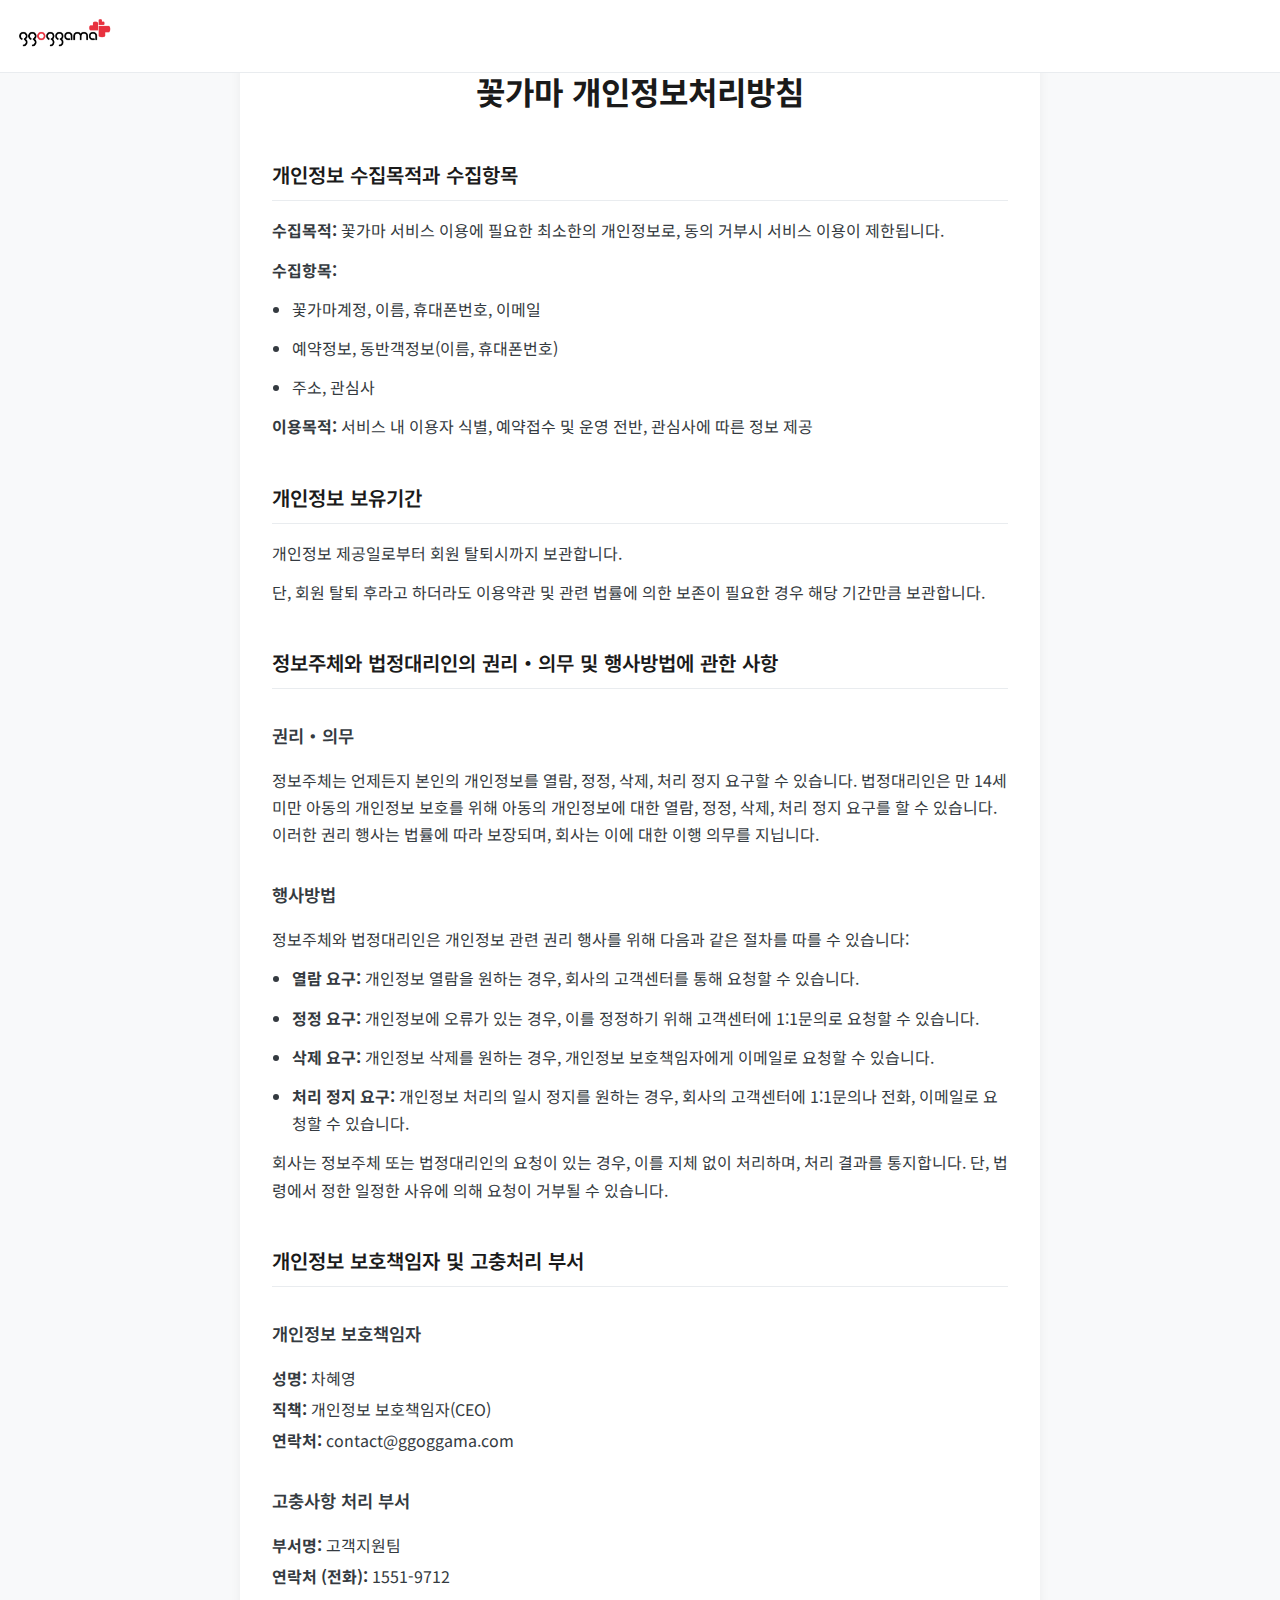
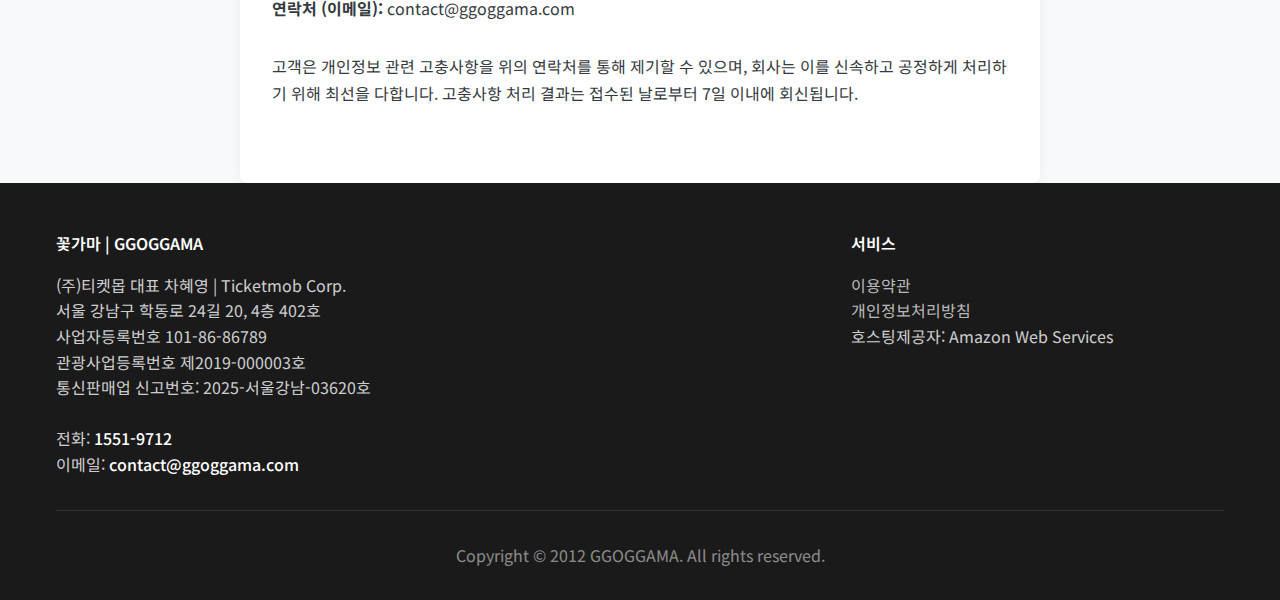
<file: pages/privacy.html>
<!DOCTYPE html>
<html lang="ko">
  <head>
    <meta charset="utf-8" />
    <title>꽃가마 개인정보처리방침 - GGOGGAMA</title>
    <meta name="viewport" content="width=device-width, initial-scale=1.0" />
    <link rel="preconnect" href="https://fonts.googleapis.com" />
    <link rel="preconnect" href="https://fonts.gstatic.com" crossorigin />
    <link
      href="https://fonts.googleapis.com/css2?family=Noto+Sans+KR:wght@300;400;500;600;700&display=swap"
      rel="stylesheet"
    />
    <link rel="stylesheet" href="../css/style.css" />
    <style>
      body {
        background-color: #f8f9fa;
      }
      .legal-header {
        background: #fff;
        padding: 1rem;
        border-bottom: 1px solid #e9ecef;
        text-align: center;
      }
      .legal-header a {
        text-decoration: none;
      }
      .legal-header .logo img {
        height: 40px;
      }
      .legal-container {
        max-width: 800px;
        margin: 0 auto;
        padding: 4rem 2rem;
        background-color: #fff;
        border-radius: 8px;
        box-shadow: 0 4px 12px rgba(0, 0, 0, 0.05);
        line-height: 1.7;
      }
      .legal-container h1 {
        font-size: 2rem;
        font-weight: 700;
        color: #1a1a1a;
        margin-bottom: 2rem;
        text-align: center;
      }
      .legal-container h2 {
        font-size: 1.25rem;
        font-weight: 600;
        color: #1a1a1a;
        margin-top: 2.5rem;
        margin-bottom: 1rem;
        padding-bottom: 0.5rem;
        border-bottom: 1px solid #e9ecef;
      }
      .legal-container h3 {
        font-size: 1.1rem;
        font-weight: 600;
        color: #343a40;
        margin-top: 2rem;
        margin-bottom: 1rem;
      }
      .legal-container p,
      .legal-container li {
        font-size: 1rem;
        color: #343a40;
        margin-bottom: 0.75rem;
      }
      .legal-container ul {
        padding-left: 20px;
        list-style-type: disc;
      }
      .legal-container .contact-info p {
        margin-bottom: 0.25rem;
      }
    </style>
  </head>
  <body>
    <header class="legal-header">
      <a href="/" class="logo">
        <img src="../images/ggoggama_logo.png" alt="꽃가마 BI 로고" />
      </a>
    </header>

    <main>
      <div class="legal-container">
        <h1>꽃가마 개인정보처리방침</h1>

        <h2>개인정보 수집목적과 수집항목</h2>
        <p>
          <strong>수집목적:</strong> 꽃가마 서비스 이용에 필요한 최소한의
          개인정보로, 동의 거부시 서비스 이용이 제한됩니다.
        </p>
        <p><strong>수집항목:</strong></p>
        <ul>
          <li>꽃가마계정, 이름, 휴대폰번호, 이메일</li>
          <li>예약정보, 동반객정보(이름, 휴대폰번호)</li>
          <li>주소, 관심사</li>
        </ul>
        <p>
          <strong>이용목적:</strong> 서비스 내 이용자 식별, 예약접수 및 운영
          전반, 관심사에 따른 정보 제공
        </p>

        <h2>개인정보 보유기간</h2>
        <p>개인정보 제공일로부터 회원 탈퇴시까지 보관합니다.</p>
        <p>
          단, 회원 탈퇴 후라고 하더라도 이용약관 및 관련 법률에 의한 보존이
          필요한 경우 해당 기간만큼 보관합니다.
        </p>

        <h2>정보주체와 법정대리인의 권리・의무 및 행사방법에 관한 사항</h2>
        <h3>권리・의무</h3>
        <p>
          정보주체는 언제든지 본인의 개인정보를 열람, 정정, 삭제, 처리 정지
          요구할 수 있습니다. 법정대리인은 만 14세 미만 아동의 개인정보 보호를
          위해 아동의 개인정보에 대한 열람, 정정, 삭제, 처리 정지 요구를 할 수
          있습니다. 이러한 권리 행사는 법률에 따라 보장되며, 회사는 이에 대한
          이행 의무를 지닙니다.
        </p>

        <h3>행사방법</h3>
        <p>
          정보주체와 법정대리인은 개인정보 관련 권리 행사를 위해 다음과 같은
          절차를 따를 수 있습니다:
        </p>
        <ul>
          <li>
            <strong>열람 요구:</strong> 개인정보 열람을 원하는 경우, 회사의
            고객센터를 통해 요청할 수 있습니다.
          </li>
          <li>
            <strong>정정 요구:</strong> 개인정보에 오류가 있는 경우, 이를
            정정하기 위해 고객센터에 1:1문의로 요청할 수 있습니다.
          </li>
          <li>
            <strong>삭제 요구:</strong> 개인정보 삭제를 원하는 경우, 개인정보
            보호책임자에게 이메일로 요청할 수 있습니다.
          </li>
          <li>
            <strong>처리 정지 요구:</strong> 개인정보 처리의 일시 정지를 원하는
            경우, 회사의 고객센터에 1:1문의나 전화, 이메일로 요청할 수 있습니다.
          </li>
        </ul>
        <p>
          회사는 정보주체 또는 법정대리인의 요청이 있는 경우, 이를 지체 없이
          처리하며, 처리 결과를 통지합니다. 단, 법령에서 정한 일정한 사유에 의해
          요청이 거부될 수 있습니다.
        </p>

        <h2>개인정보 보호책임자 및 고충처리 부서</h2>
        <div class="contact-info">
          <h3>개인정보 보호책임자</h3>
          <p><strong>성명:</strong> 차혜영</p>
          <p><strong>직책:</strong> 개인정보 보호책임자(CEO)</p>
          <p><strong>연락처:</strong> contact@ggoggama.com</p>
        </div>

        <div class="contact-info">
          <h3>고충사항 처리 부서</h3>
          <p><strong>부서명:</strong> 고객지원팀</p>
          <p><strong>연락처 (전화):</strong> 1551-9712</p>
          <p><strong>연락처 (이메일):</strong> contact@ggoggama.com</p>
        </div>
        <br />
        <p>
          고객은 개인정보 관련 고충사항을 위의 연락처를 통해 제기할 수 있으며,
          회사는 이를 신속하고 공정하게 처리하기 위해 최선을 다합니다. 고충사항
          처리 결과는 접수된 날로부터 7일 이내에 회신됩니다.
        </p>
      </div>
    </main>

    <footer>
      <div class="container">
        <div class="footer-content">
          <div class="footer-section">
            <h4>꽃가마 | GGOGGAMA</h4>
            <p>
              (주)티켓몹 대표 차혜영 | Ticketmob Corp.<br />
              서울 강남구 학동로 24길 20, 4층 402호<br />
              사업자등록번호 101‑86‑86789<br />
              관광사업등록번호 제2019‑000003호<br />
              통신판매업 신고번호: 2025-서울강남-03620호<br /><br />
              전화:
              <a href="tel:1551-9712" class="footer-contact-link">1551-9712</a
              ><br />
              이메일:
              <a href="mailto:contact@ggoggama.com" class="footer-contact-link"
                >contact@ggoggama.com</a
              >
            </p>
          </div>
          <div class="footer-section">
            <h4>서비스</h4>
            <p>
              <a href="/pages/terms.html">이용약관</a><br />
              <a href="/pages/privacy.html">개인정보처리방침</a><br />
              호스팅제공자: Amazon Web Services
            </p>
          </div>
        </div>
        <div class="footer-bottom">
          Copyright © 2012 GGOGGAMA. All rights reserved.
        </div>
      </div>
    </footer>
  </body>
</html>
</file>
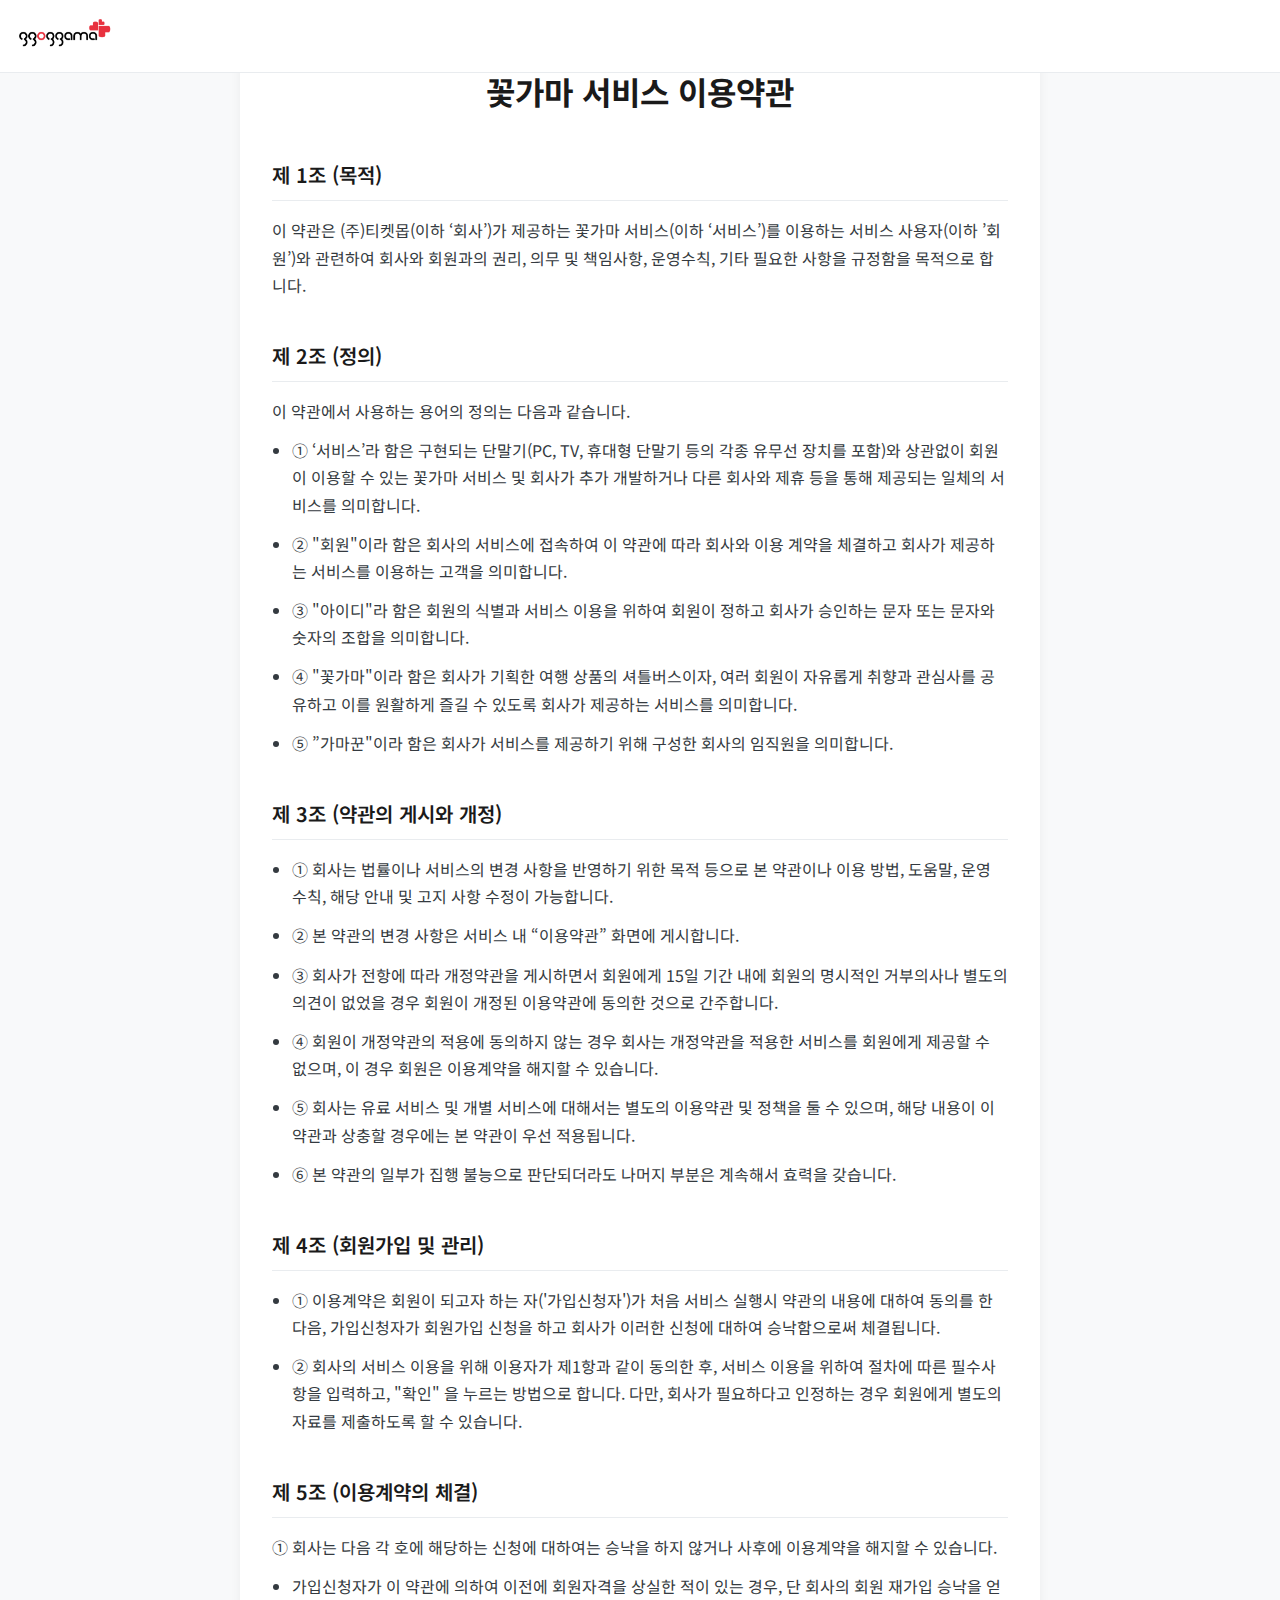
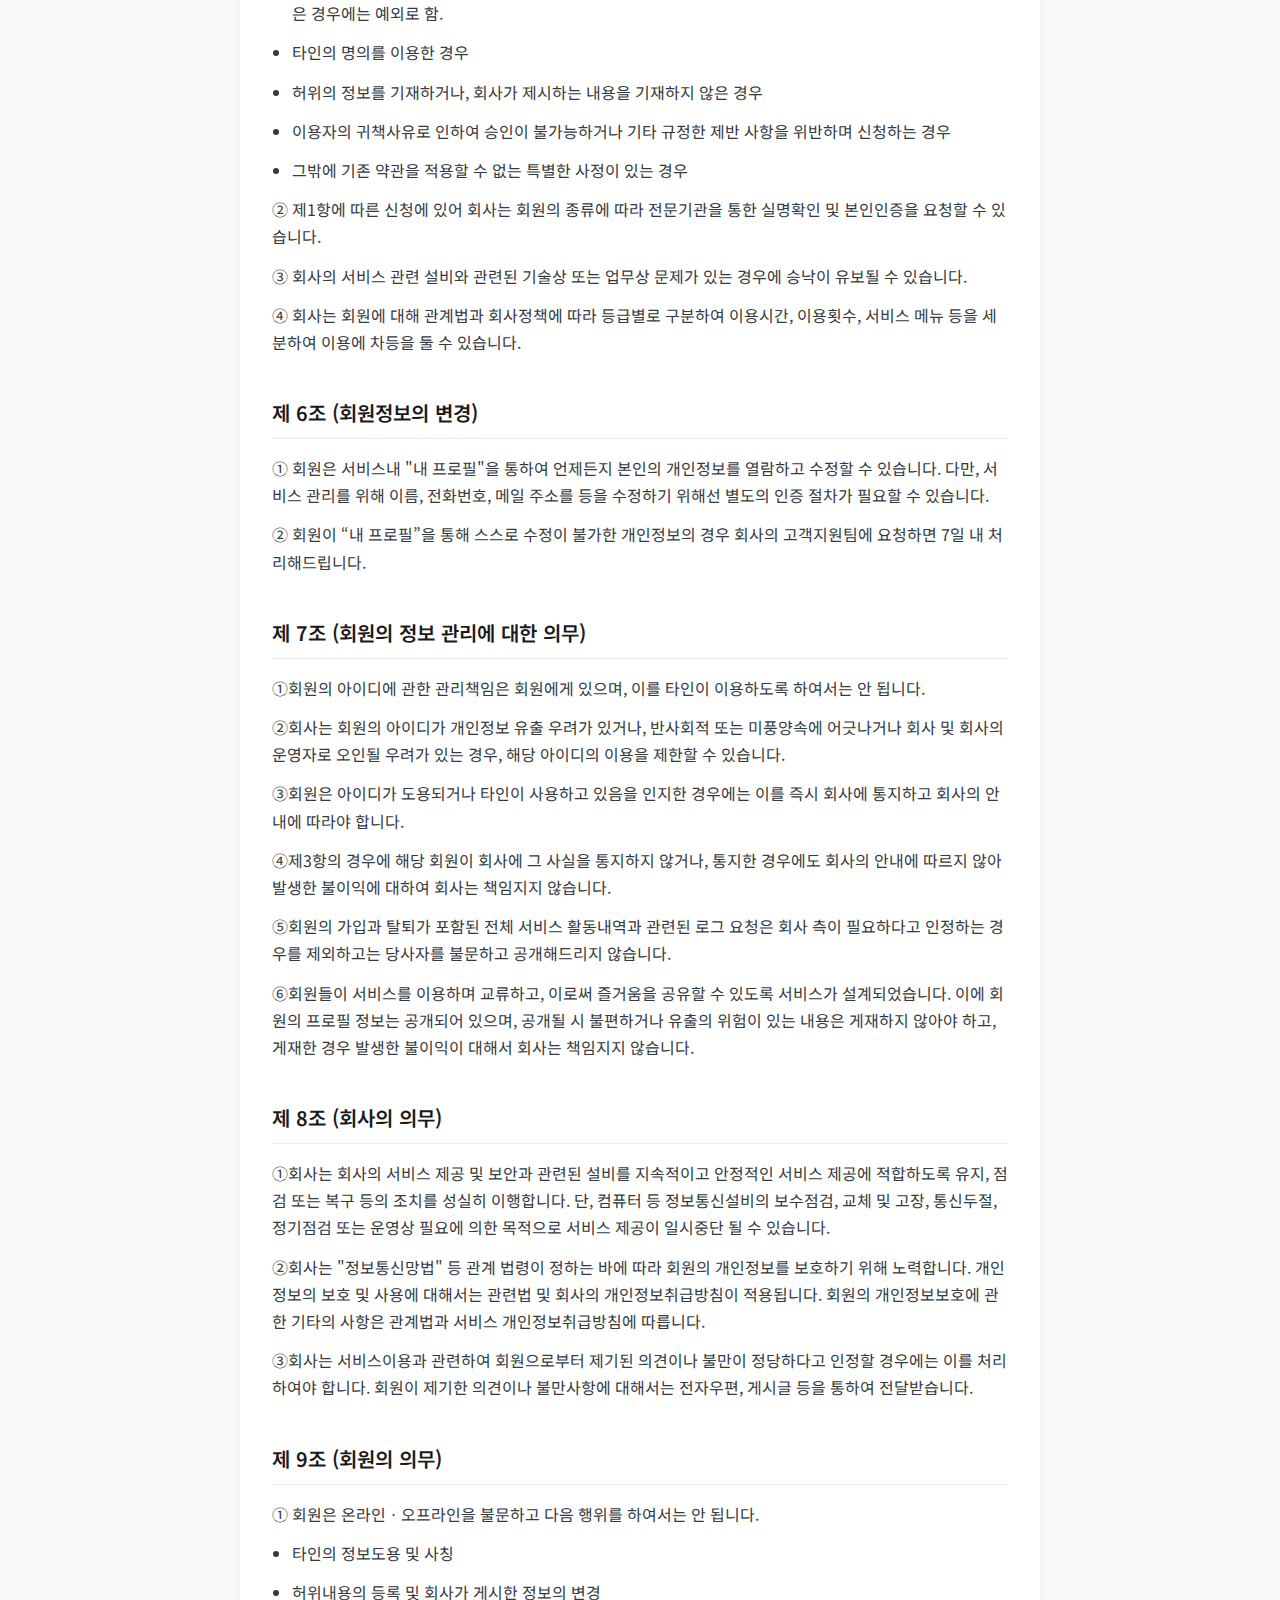
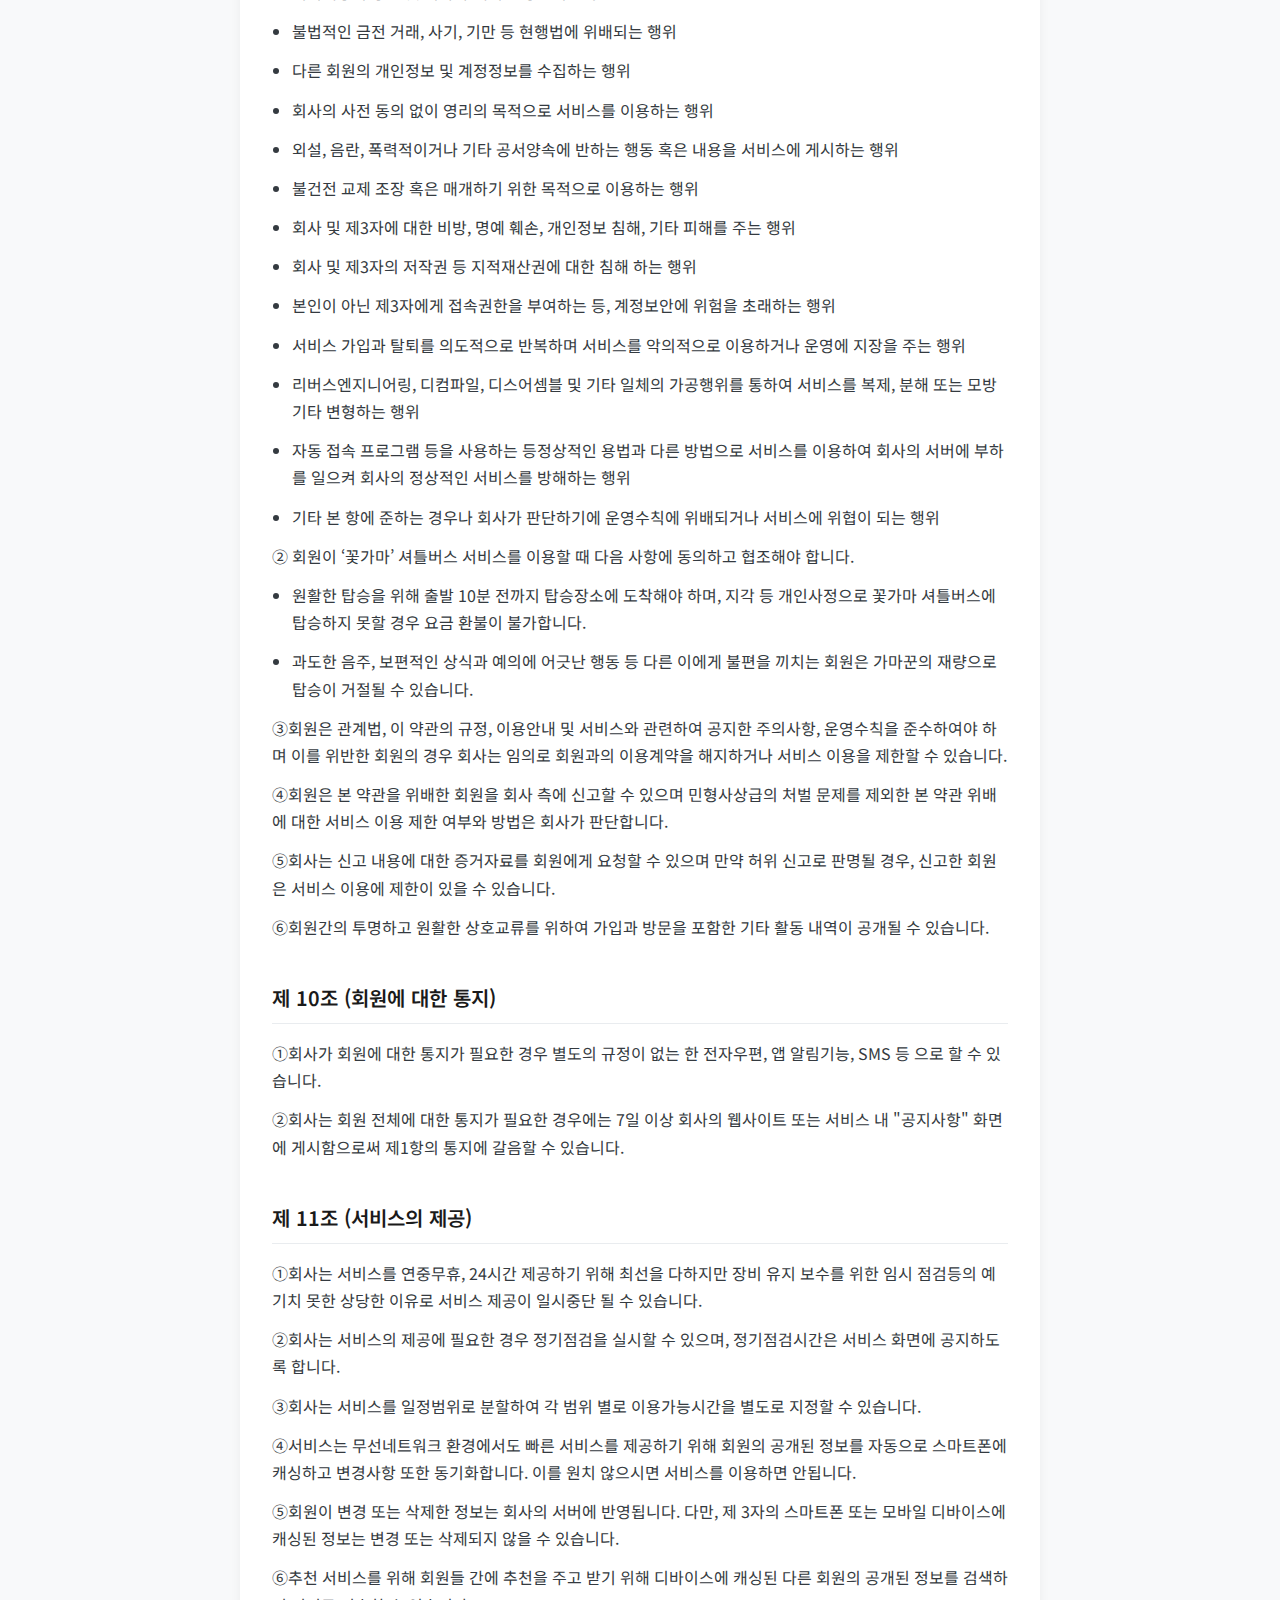
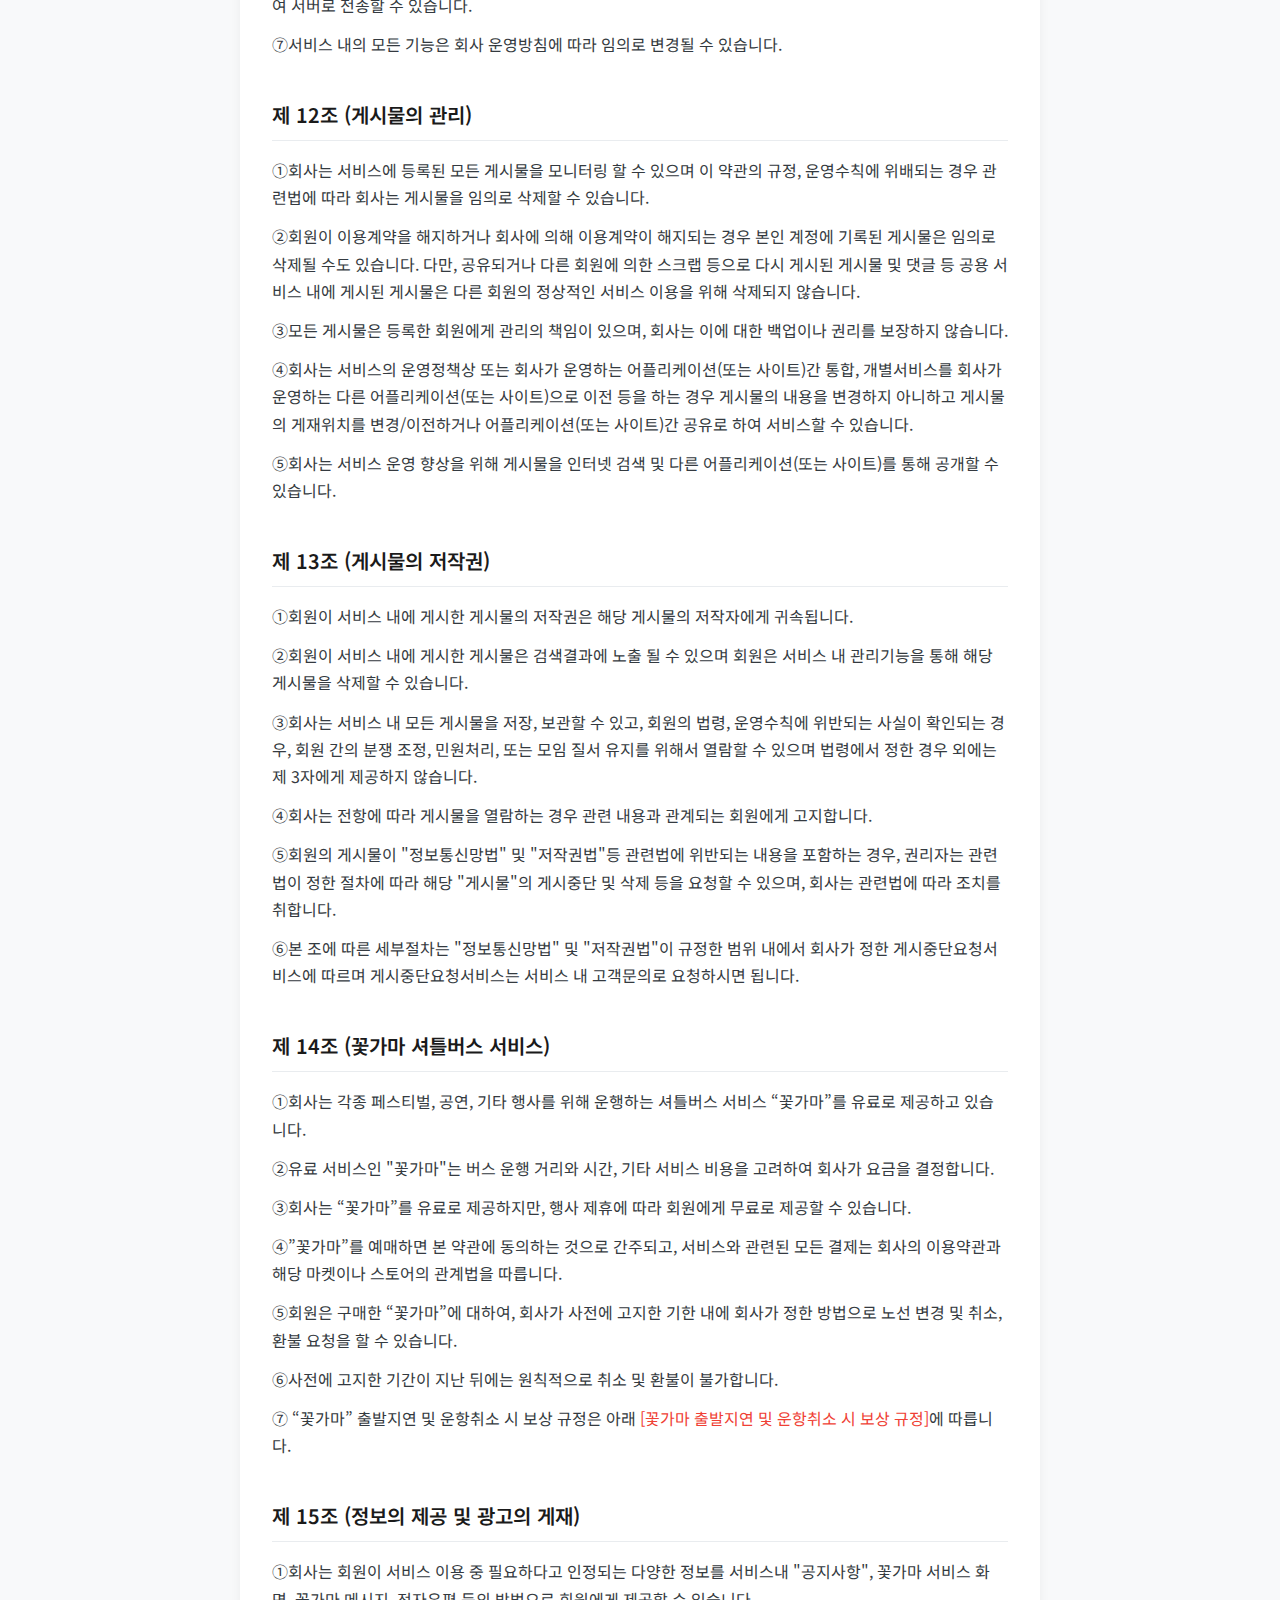
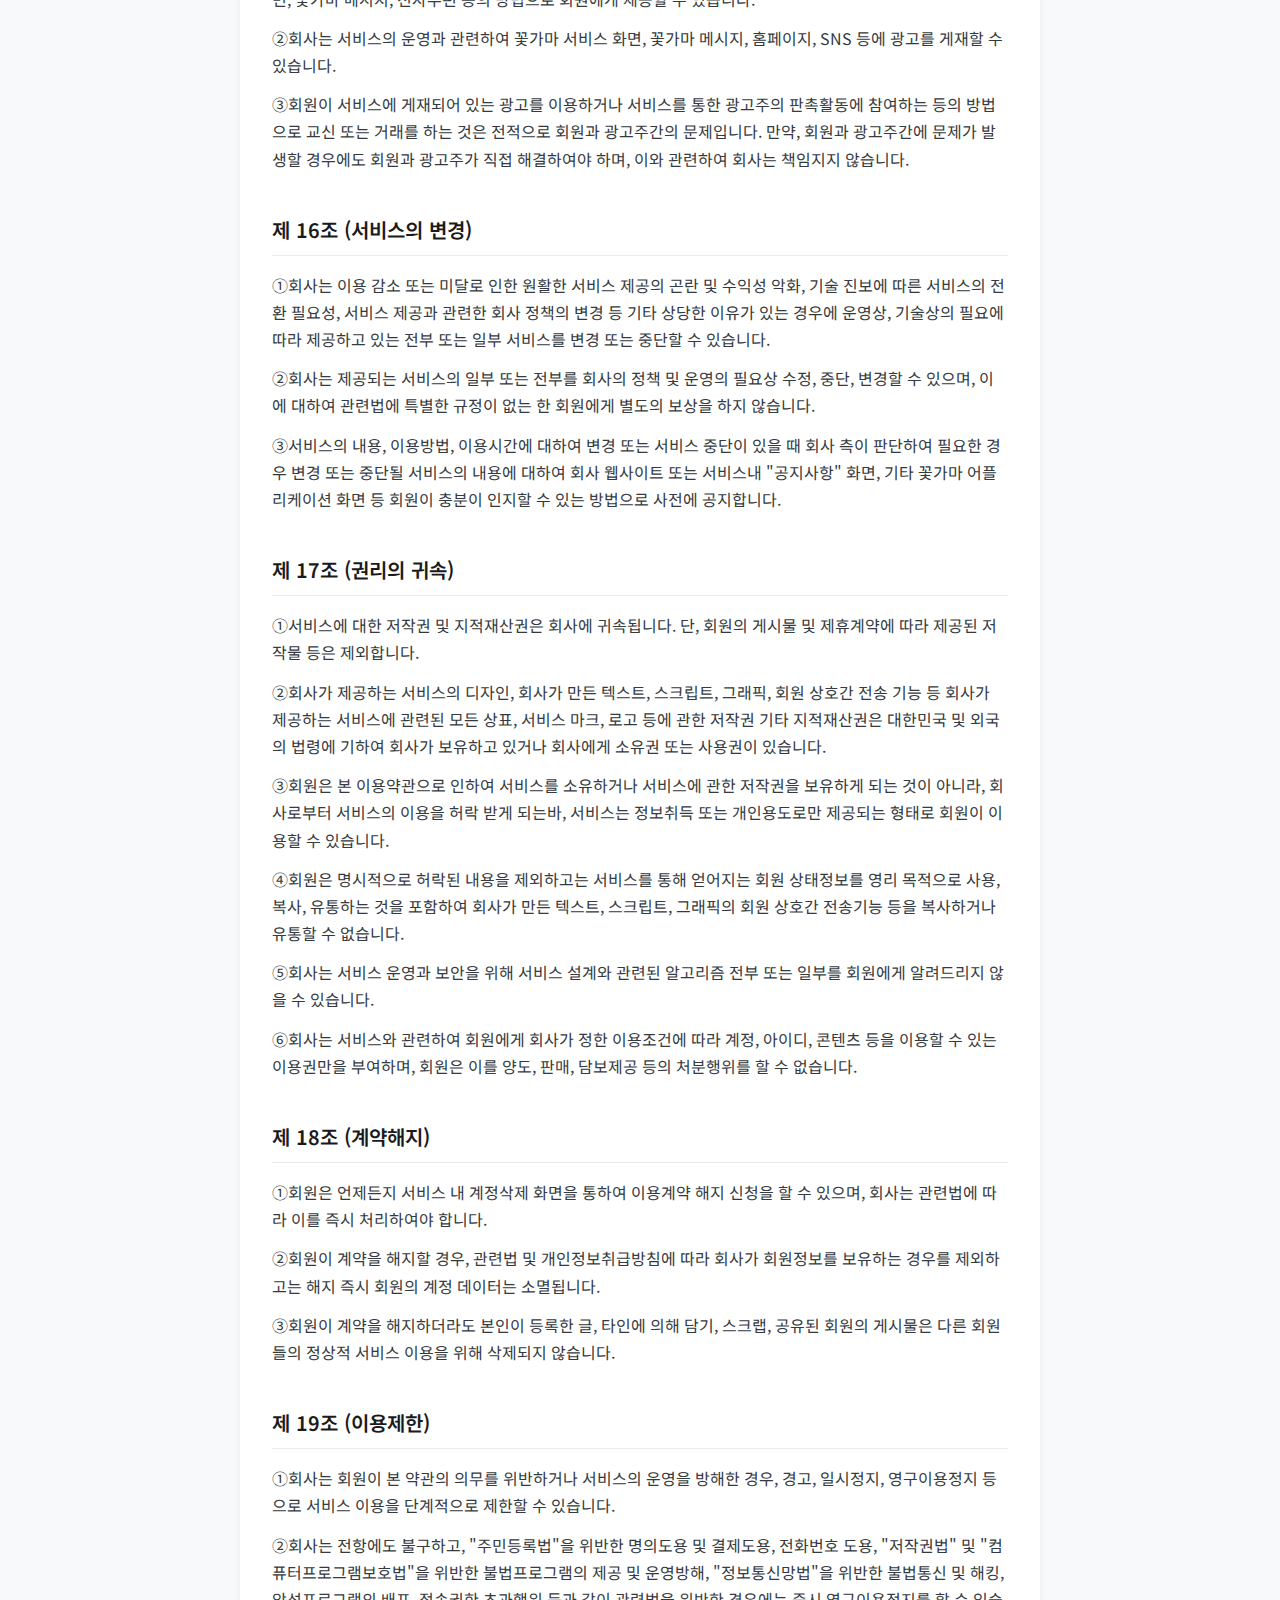
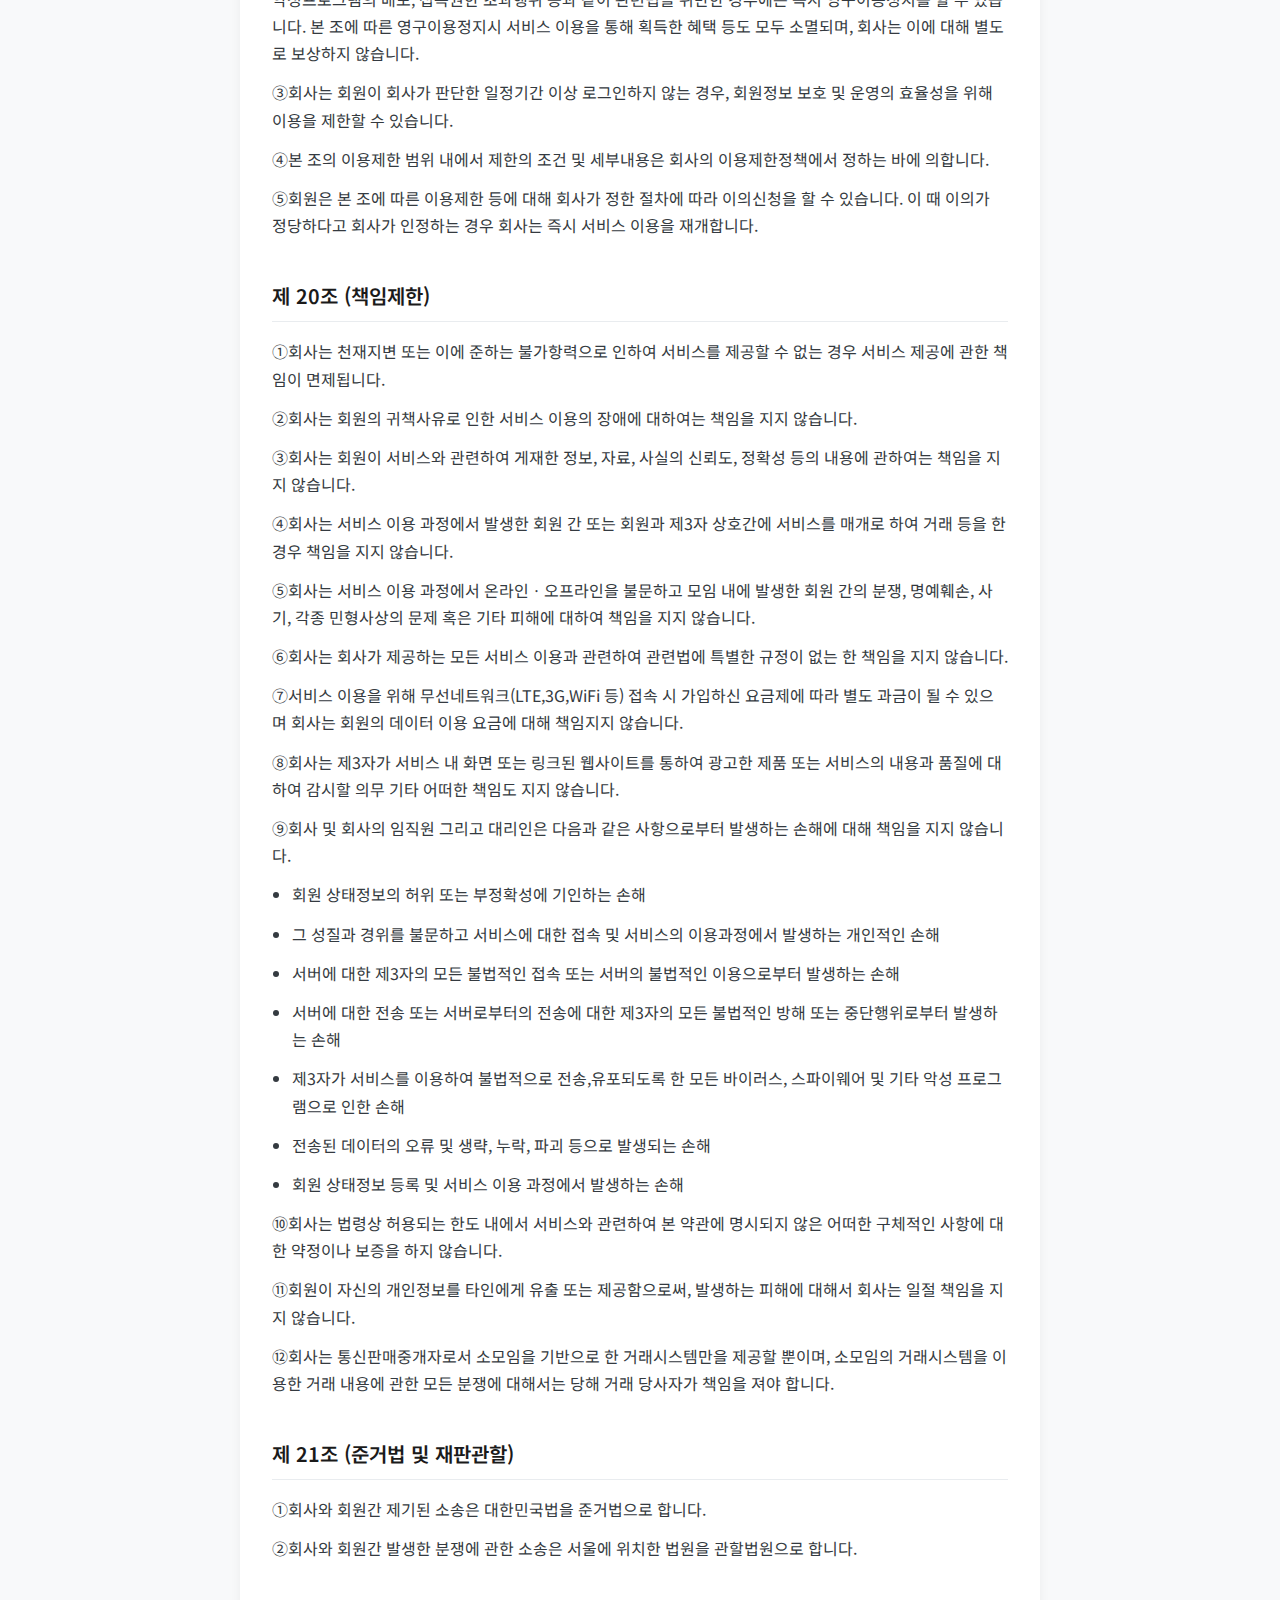
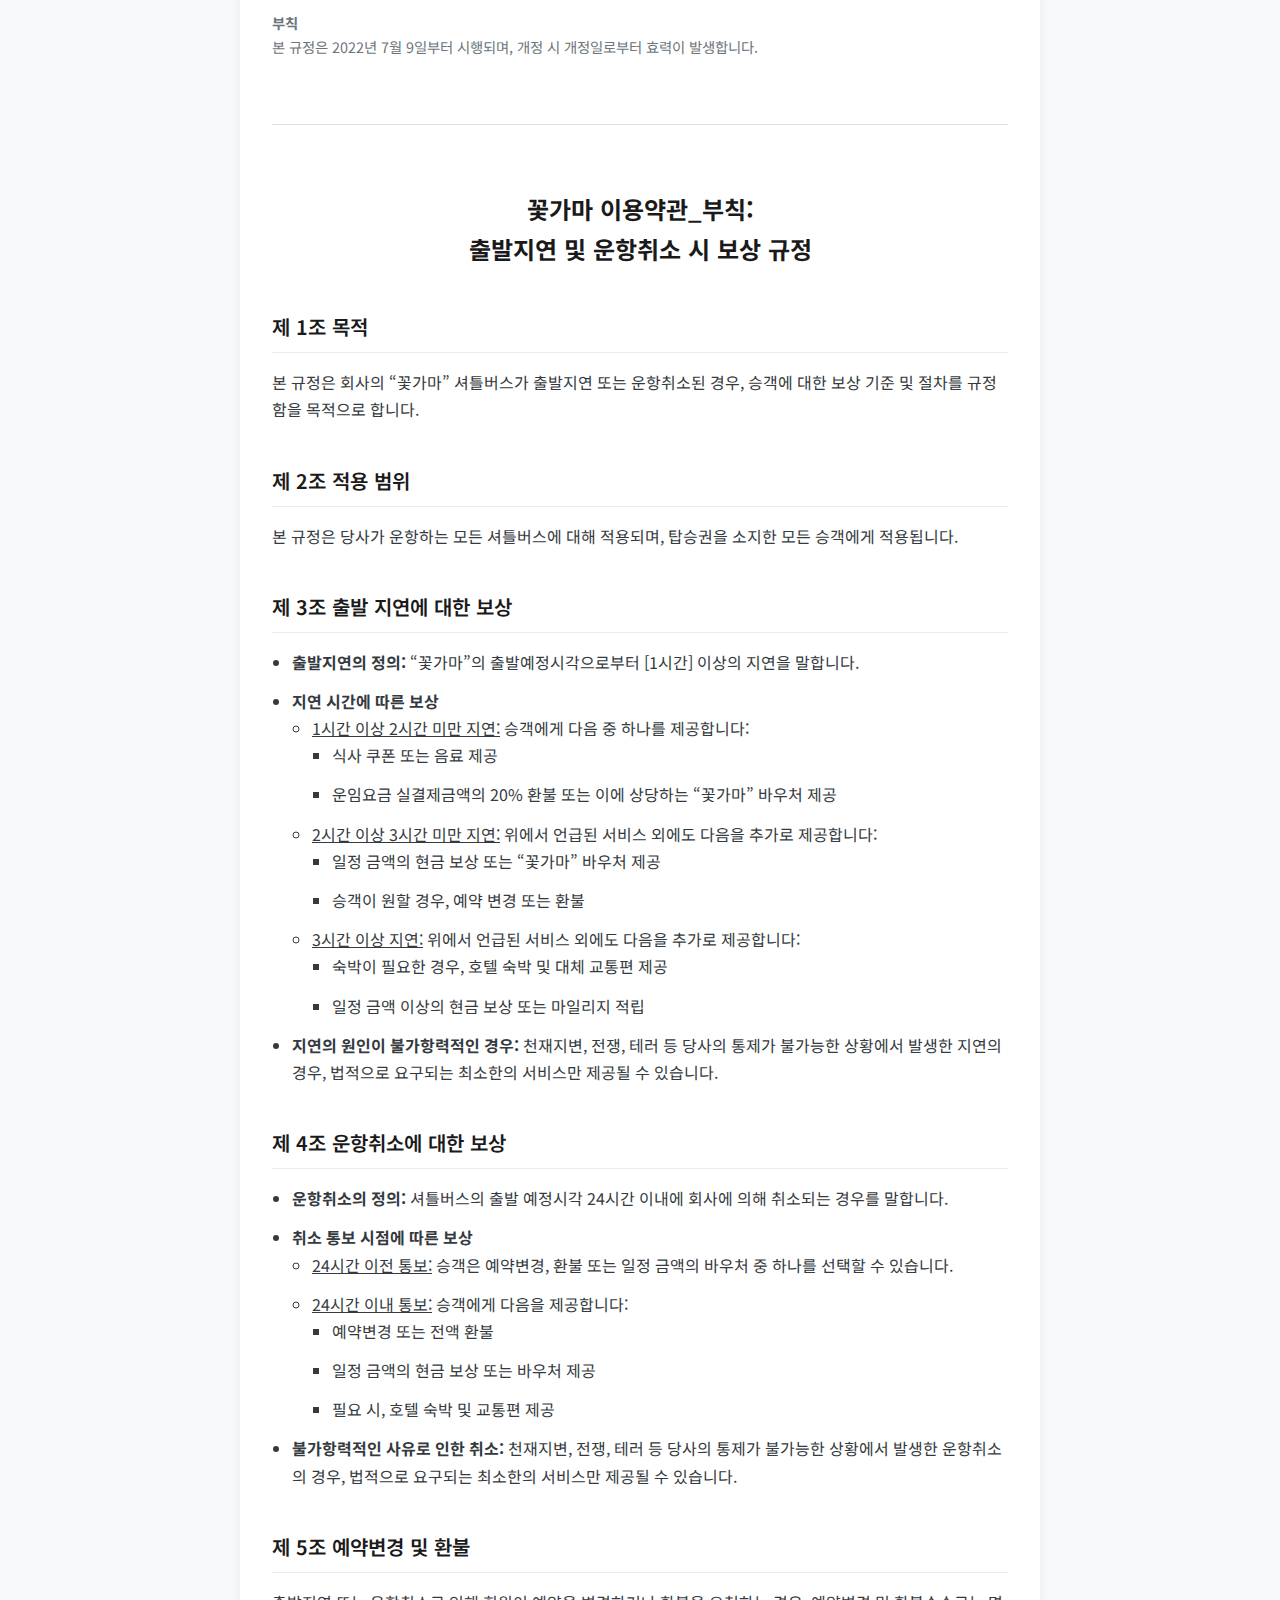
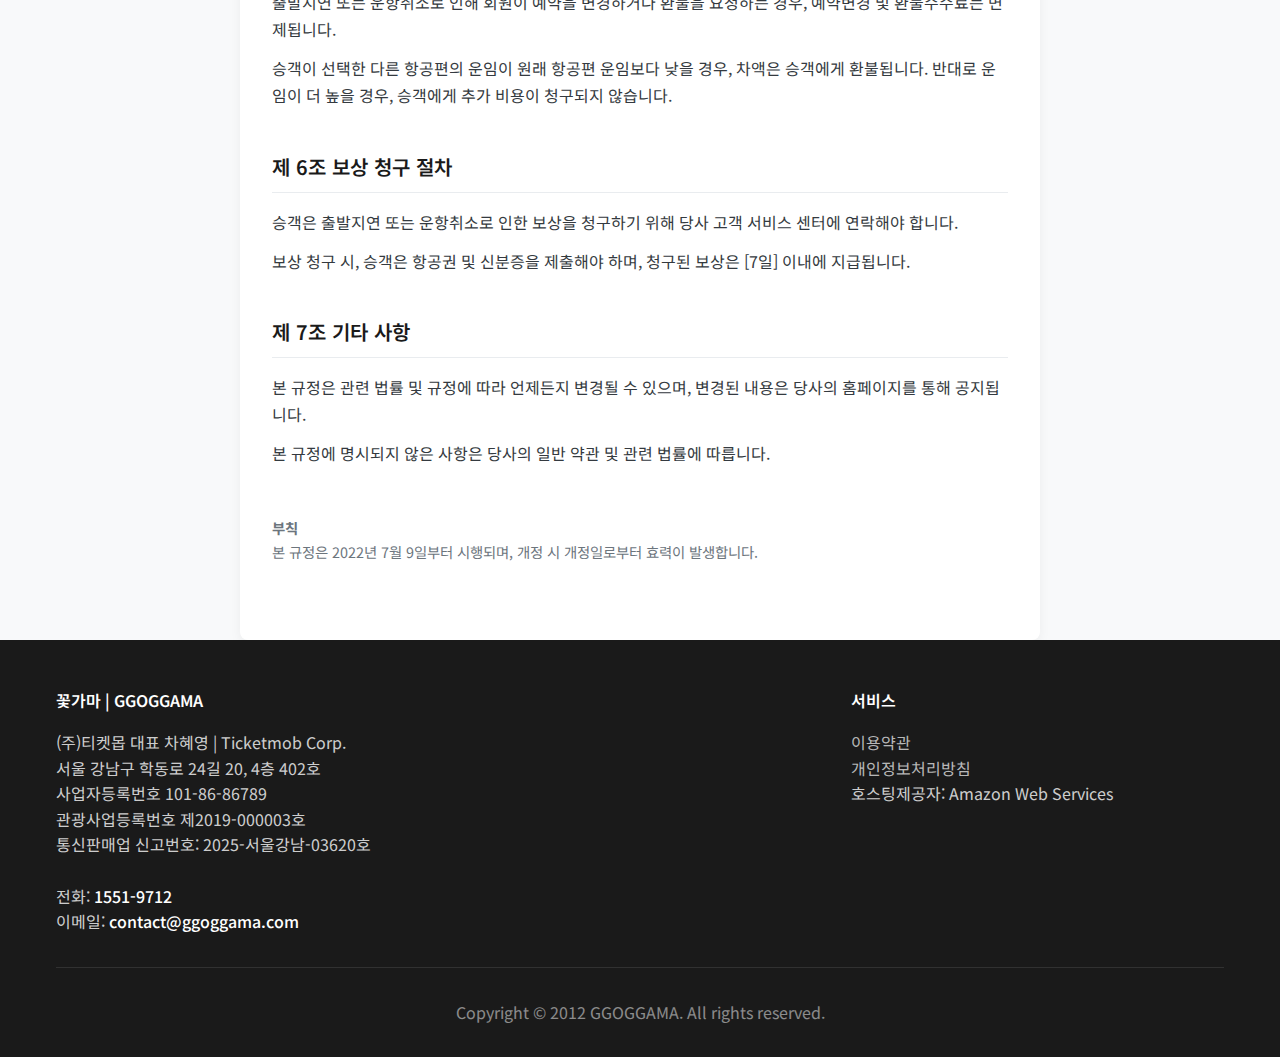
<file: pages/terms.html>
<!DOCTYPE html>
<html lang="ko">
  <head>
    <meta charset="utf-8" />
    <title>꽃가마 서비스 이용약관 - GGOGGAMA</title>
    <meta name="viewport" content="width=device-width, initial-scale=1.0" />
    <link rel="preconnect" href="https://fonts.googleapis.com" />
    <link rel="preconnect" href="https://fonts.gstatic.com" crossorigin />
    <link
      href="https://fonts.googleapis.com/css2?family=Noto+Sans+KR:wght@300;400;500;600;700&display=swap"
      rel="stylesheet"
    />
    <link rel="stylesheet" href="../css/style.css" />
    <style>
      body {
        background-color: #f8f9fa;
      }
      .legal-header {
        background: #fff;
        padding: 1rem;
        border-bottom: 1px solid #e9ecef;
        text-align: center;
      }
      .legal-header a {
        text-decoration: none;
      }
      .legal-header .logo img {
        height: 40px;
      }
      .legal-container {
        max-width: 800px;
        margin: 0 auto;
        padding: 4rem 2rem;
        background-color: #fff;
        border-radius: 8px;
        box-shadow: 0 4px 12px rgba(0, 0, 0, 0.05);
        line-height: 1.7;
      }
      .legal-container h1 {
        font-size: 2rem;
        font-weight: 700;
        color: #1a1a1a;
        margin-bottom: 2rem;
        text-align: center;
      }
      .legal-container h2 {
        font-size: 1.25rem;
        font-weight: 600;
        color: #1a1a1a;
        margin-top: 2.5rem;
        margin-bottom: 1rem;
        padding-bottom: 0.5rem;
        border-bottom: 1px solid #e9ecef;
      }
      .legal-container h3 {
        font-size: 1.5rem;
        font-weight: 700;
        color: #1a1a1a;
        margin-top: 4rem;
        margin-bottom: 1.5rem;
        text-align: center;
      }
      .legal-container p,
      .legal-container li {
        font-size: 1rem;
        color: #343a40;
        margin-bottom: 0.75rem;
      }
      .legal-container ol,
      .legal-container ul {
        padding-left: 20px;
      }
      .legal-container a {
        color: #ef4034;
        text-decoration: none;
      }
      .legal-container a:hover {
        text-decoration: underline;
      }
      .legal-container .부칙 {
        margin-top: 3rem;
        font-size: 0.9rem;
        color: #6c757d;
      }
      hr {
        margin-top: 4rem;
        border: 0;
        border-top: 1px solid #e0e0e0;
      }
    </style>
  </head>
  <body>
    <header class="legal-header">
      <a href="/" class="logo">
        <img src="../images/ggoggama_logo.png" alt="꽃가마 BI 로고" />
      </a>
    </header>

    <main>
      <div class="legal-container">
        <h1>꽃가마 서비스 이용약관</h1>

        <h2>제 1조 (목적)</h2>
        <p>
          이 약관은 (주)티켓몹(이하 ‘회사’)가 제공하는 꽃가마 서비스(이하
          ‘서비스’)를 이용하는 서비스 사용자(이하 ’회원’)와 관련하여 회사와
          회원과의 권리, 의무 및 책임사항, 운영수칙, 기타 필요한 사항을 규정함을
          목적으로 합니다.
        </p>

        <h2>제 2조 (정의)</h2>
        <p>이 약관에서 사용하는 용어의 정의는 다음과 같습니다.</p>
        <ul>
          <li>
            ① ‘서비스’라 함은 구현되는 단말기(PC, TV, 휴대형 단말기 등의 각종
            유무선 장치를 포함)와 상관없이 회원이 이용할 수 있는 꽃가마 서비스
            및 회사가 추가 개발하거나 다른 회사와 제휴 등을 통해 제공되는 일체의
            서비스를 의미합니다.
          </li>
          <li>
            ② "회원"이라 함은 회사의 서비스에 접속하여 이 약관에 따라 회사와
            이용 계약을 체결하고 회사가 제공하는 서비스를 이용하는 고객을
            의미합니다.
          </li>
          <li>
            ③ "아이디"라 함은 회원의 식별과 서비스 이용을 위하여 회원이 정하고
            회사가 승인하는 문자 또는 문자와 숫자의 조합을 의미합니다.
          </li>
          <li>
            ④ "꽃가마"이라 함은 회사가 기획한 여행 상품의 셔틀버스이자, 여러
            회원이 자유롭게 취향과 관심사를 공유하고 이를 원활하게 즐길 수
            있도록 회사가 제공하는 서비스를 의미합니다.
          </li>
          <li>
            ⑤ ”가마꾼"이라 함은 회사가 서비스를 제공하기 위해 구성한 회사의
            임직원을 의미합니다.
          </li>
        </ul>

        <h2>제 3조 (약관의 게시와 개정)</h2>
        <ul>
          <li>
            ① 회사는 법률이나 서비스의 변경 사항을 반영하기 위한 목적 등으로 본
            약관이나 이용 방법, 도움말, 운영 수칙, 해당 안내 및 고지 사항 수정이
            가능합니다.
          </li>
          <li>
            ② 본 약관의 변경 사항은 서비스 내 “이용약관” 화면에 게시합니다.
          </li>
          <li>
            ③ 회사가 전항에 따라 개정약관을 게시하면서 회원에게 15일 기간 내에
            회원의 명시적인 거부의사나 별도의 의견이 없었을 경우 회원이 개정된
            이용약관에 동의한 것으로 간주합니다.
          </li>
          <li>
            ④ 회원이 개정약관의 적용에 동의하지 않는 경우 회사는 개정약관을
            적용한 서비스를 회원에게 제공할 수 없으며, 이 경우 회원은 이용계약을
            해지할 수 있습니다.
          </li>
          <li>
            ⑤ 회사는 유료 서비스 및 개별 서비스에 대해서는 별도의 이용약관 및
            정책을 둘 수 있으며, 해당 내용이 이 약관과 상충할 경우에는 본 약관이
            우선 적용됩니다.
          </li>
          <li>
            ⑥ 본 약관의 일부가 집행 불능으로 판단되더라도 나머지 부분은 계속해서
            효력을 갖습니다.
          </li>
        </ul>

        <h2>제 4조 (회원가입 및 관리)</h2>
        <ul>
          <li>
            ① 이용계약은 회원이 되고자 하는 자('가입신청자')가 처음 서비스
            실행시 약관의 내용에 대하여 동의를 한 다음, 가입신청자가 회원가입
            신청을 하고 회사가 이러한 신청에 대하여 승낙함으로써 체결됩니다.
          </li>
          <li>
            ② 회사의 서비스 이용을 위해 이용자가 제1항과 같이 동의한 후, 서비스
            이용을 위하여 절차에 따른 필수사항을 입력하고, "확인" 을 누르는
            방법으로 합니다. 다만, 회사가 필요하다고 인정하는 경우 회원에게
            별도의 자료를 제출하도록 할 수 있습니다.
          </li>
        </ul>

        <h2>제 5조 (이용계약의 체결)</h2>
        <p>
          ① 회사는 다음 각 호에 해당하는 신청에 대하여는 승낙을 하지 않거나
          사후에 이용계약을 해지할 수 있습니다.
        </p>
        <ul>
          <li>
            가입신청자가 이 약관에 의하여 이전에 회원자격을 상실한 적이 있는
            경우, 단 회사의 회원 재가입 승낙을 얻은 경우에는 예외로 함.
          </li>
          <li>타인의 명의를 이용한 경우</li>
          <li>
            허위의 정보를 기재하거나, 회사가 제시하는 내용을 기재하지 않은 경우
          </li>
          <li>
            이용자의 귀책사유로 인하여 승인이 불가능하거나 기타 규정한 제반
            사항을 위반하며 신청하는 경우
          </li>
          <li>그밖에 기존 약관을 적용할 수 없는 특별한 사정이 있는 경우</li>
        </ul>
        <p>
          ② 제1항에 따른 신청에 있어 회사는 회원의 종류에 따라 전문기관을 통한
          실명확인 및 본인인증을 요청할 수 있습니다.
        </p>
        <p>
          ③ 회사의 서비스 관련 설비와 관련된 기술상 또는 업무상 문제가 있는
          경우에 승낙이 유보될 수 있습니다.
        </p>
        <p>
          ④ 회사는 회원에 대해 관계법과 회사정책에 따라 등급별로 구분하여
          이용시간, 이용횟수, 서비스 메뉴 등을 세분하여 이용에 차등을 둘 수
          있습니다.
        </p>

        <h2>제 6조 (회원정보의 변경)</h2>
        <p>
          ① 회원은 서비스내 "내 프로필"을 통하여 언제든지 본인의 개인정보를
          열람하고 수정할 수 있습니다. 다만, 서비스 관리를 위해 이름, 전화번호,
          메일 주소를 등을 수정하기 위해선 별도의 인증 절차가 필요할 수
          있습니다.
        </p>
        <p>
          ② 회원이 “내 프로필”을 통해 스스로 수정이 불가한 개인정보의 경우
          회사의 고객지원팀에 요청하면 7일 내 처리해드립니다.
        </p>

        <h2>제 7조 (회원의 정보 관리에 대한 의무)</h2>
        <p>
          ①회원의 아이디에 관한 관리책임은 회원에게 있으며, 이를 타인이
          이용하도록 하여서는 안 됩니다.
        </p>
        <p>
          ②회사는 회원의 아이디가 개인정보 유출 우려가 있거나, 반사회적 또는
          미풍양속에 어긋나거나 회사 및 회사의 운영자로 오인될 우려가 있는 경우,
          해당 아이디의 이용을 제한할 수 있습니다.
        </p>
        <p>
          ③회원은 아이디가 도용되거나 타인이 사용하고 있음을 인지한 경우에는
          이를 즉시 회사에 통지하고 회사의 안내에 따라야 합니다.
        </p>
        <p>
          ④제3항의 경우에 해당 회원이 회사에 그 사실을 통지하지 않거나, 통지한
          경우에도 회사의 안내에 따르지 않아 발생한 불이익에 대하여 회사는
          책임지지 않습니다.
        </p>
        <p>
          ⑤회원의 가입과 탈퇴가 포함된 전체 서비스 활동내역과 관련된 로그 요청은
          회사 측이 필요하다고 인정하는 경우를 제외하고는 당사자를 불문하고
          공개해드리지 않습니다.
        </p>
        <p>
          ⑥회원들이 서비스를 이용하며 교류하고, 이로써 즐거움을 공유할 수 있도록
          서비스가 설계되었습니다. 이에 회원의 프로필 정보는 공개되어 있으며,
          공개될 시 불편하거나 유출의 위험이 있는 내용은 게재하지 않아야 하고,
          게재한 경우 발생한 불이익이 대해서 회사는 책임지지 않습니다.
        </p>

        <h2>제 8조 (회사의 의무)</h2>
        <p>
          ①회사는 회사의 서비스 제공 및 보안과 관련된 설비를 지속적이고 안정적인
          서비스 제공에 적합하도록 유지, 점검 또는 복구 등의 조치를 성실히
          이행합니다. 단, 컴퓨터 등 정보통신설비의 보수점검, 교체 및 고장,
          통신두절, 정기점검 또는 운영상 필요에 의한 목적으로 서비스 제공이
          일시중단 될 수 있습니다.
        </p>
        <p>
          ②회사는 "정보통신망법" 등 관계 법령이 정하는 바에 따라 회원의
          개인정보를 보호하기 위해 노력합니다. 개인정보의 보호 및 사용에
          대해서는 관련법 및 회사의 개인정보취급방침이 적용됩니다. 회원의
          개인정보보호에 관한 기타의 사항은 관계법과 서비스 개인정보취급방침에
          따릅니다.
        </p>
        <p>
          ③회사는 서비스이용과 관련하여 회원으로부터 제기된 의견이나 불만이
          정당하다고 인정할 경우에는 이를 처리하여야 합니다. 회원이 제기한
          의견이나 불만사항에 대해서는 전자우편, 게시글 등을 통하여
          전달받습니다.
        </p>

        <h2>제 9조 (회원의 의무)</h2>
        <p>
          ① 회원은 온라인ㆍ오프라인을 불문하고 다음 행위를 하여서는 안 됩니다.
        </p>
        <ul>
          <li>타인의 정보도용 및 사칭</li>
          <li>허위내용의 등록 및 회사가 게시한 정보의 변경</li>
          <li>불법적인 금전 거래, 사기, 기만 등 현행법에 위배되는 행위</li>
          <li>다른 회원의 개인정보 및 계정정보를 수집하는 행위</li>
          <li>회사의 사전 동의 없이 영리의 목적으로 서비스를 이용하는 행위</li>
          <li>
            외설, 음란, 폭력적이거나 기타 공서양속에 반하는 행동 혹은 내용을
            서비스에 게시하는 행위
          </li>
          <li>불건전 교제 조장 혹은 매개하기 위한 목적으로 이용하는 행위</li>
          <li>
            회사 및 제3자에 대한 비방, 명예 훼손, 개인정보 침해, 기타 피해를
            주는 행위
          </li>
          <li>회사 및 제3자의 저작권 등 지적재산권에 대한 침해 하는 행위</li>
          <li>
            본인이 아닌 제3자에게 접속권한을 부여하는 등, 계정보안에 위험을
            초래하는 행위
          </li>
          <li>
            서비스 가입과 탈퇴를 의도적으로 반복하며 서비스를 악의적으로
            이용하거나 운영에 지장을 주는 행위
          </li>
          <li>
            리버스엔지니어링, 디컴파일, 디스어셈블 및 기타 일체의 가공행위를
            통하여 서비스를 복제, 분해 또는 모방 기타 변형하는 행위
          </li>
          <li>
            자동 접속 프로그램 등을 사용하는 등정상적인 용법과 다른 방법으로
            서비스를 이용하여 회사의 서버에 부하를 일으켜 회사의 정상적인
            서비스를 방해하는 행위
          </li>
          <li>
            기타 본 항에 준하는 경우나 회사가 판단하기에 운영수칙에 위배되거나
            서비스에 위협이 되는 행위
          </li>
        </ul>
        <p>
          ② 회원이 ‘꽃가마’ 셔틀버스 서비스를 이용할 때 다음 사항에 동의하고
          협조해야 합니다.
        </p>
        <ul>
          <li>
            원활한 탑승을 위해 출발 10분 전까지 탑승장소에 도착해야 하며, 지각
            등 개인사정으로 꽃가마 셔틀버스에 탑승하지 못할 경우 요금 환불이
            불가합니다.
          </li>
          <li>
            과도한 음주, 보편적인 상식과 예의에 어긋난 행동 등 다른 이에게
            불편을 끼치는 회원은 가마꾼의 재량으로 탑승이 거절될 수 있습니다.
          </li>
        </ul>
        <p>
          ③회원은 관계법, 이 약관의 규정, 이용안내 및 서비스와 관련하여 공지한
          주의사항, 운영수칙을 준수하여야 하며 이를 위반한 회원의 경우 회사는
          임의로 회원과의 이용계약을 해지하거나 서비스 이용을 제한할 수
          있습니다.
        </p>
        <p>
          ④회원은 본 약관을 위배한 회원을 회사 측에 신고할 수 있으며
          민형사상급의 처벌 문제를 제외한 본 약관 위배에 대한 서비스 이용 제한
          여부와 방법은 회사가 판단합니다.
        </p>
        <p>
          ⑤회사는 신고 내용에 대한 증거자료를 회원에게 요청할 수 있으며 만약
          허위 신고로 판명될 경우, 신고한 회원은 서비스 이용에 제한이 있을 수
          있습니다.
        </p>
        <p>
          ⑥회원간의 투명하고 원활한 상호교류를 위하여 가입과 방문을 포함한 기타
          활동 내역이 공개될 수 있습니다.
        </p>

        <h2>제 10조 (회원에 대한 통지)</h2>
        <p>
          ①회사가 회원에 대한 통지가 필요한 경우 별도의 규정이 없는 한 전자우편,
          앱 알림기능, SMS 등 으로 할 수 있습니다.
        </p>
        <p>
          ②회사는 회원 전체에 대한 통지가 필요한 경우에는 7일 이상 회사의
          웹사이트 또는 서비스 내 "공지사항" 화면에 게시함으로써 제1항의 통지에
          갈음할 수 있습니다.
        </p>

        <h2>제 11조 (서비스의 제공)</h2>
        <p>
          ①회사는 서비스를 연중무휴, 24시간 제공하기 위해 최선을 다하지만 장비
          유지 보수를 위한 임시 점검등의 예기치 못한 상당한 이유로 서비스 제공이
          일시중단 될 수 있습니다.
        </p>
        <p>
          ②회사는 서비스의 제공에 필요한 경우 정기점검을 실시할 수 있으며,
          정기점검시간은 서비스 화면에 공지하도록 합니다.
        </p>
        <p>
          ③회사는 서비스를 일정범위로 분할하여 각 범위 별로 이용가능시간을
          별도로 지정할 수 있습니다.
        </p>
        <p>
          ④서비스는 무선네트워크 환경에서도 빠른 서비스를 제공하기 위해 회원의
          공개된 정보를 자동으로 스마트폰에 캐싱하고 변경사항 또한 동기화합니다.
          이를 원치 않으시면 서비스를 이용하면 안됩니다.
        </p>
        <p>
          ⑤회원이 변경 또는 삭제한 정보는 회사의 서버에 반영됩니다. 다만, 제
          3자의 스마트폰 또는 모바일 디바이스에 캐싱된 정보는 변경 또는 삭제되지
          않을 수 있습니다.
        </p>
        <p>
          ⑥추천 서비스를 위해 회원들 간에 추천을 주고 받기 위해 디바이스에
          캐싱된 다른 회원의 공개된 정보를 검색하여 서버로 전송할 수 있습니다.
        </p>
        <p>
          ⑦서비스 내의 모든 기능은 회사 운영방침에 따라 임의로 변경될 수
          있습니다.
        </p>

        <h2>제 12조 (게시물의 관리)</h2>
        <p>
          ①회사는 서비스에 등록된 모든 게시물을 모니터링 할 수 있으며 이 약관의
          규정, 운영수칙에 위배되는 경우 관련법에 따라 회사는 게시물을 임의로
          삭제할 수 있습니다.
        </p>
        <p>
          ②회원이 이용계약을 해지하거나 회사에 의해 이용계약이 해지되는 경우
          본인 계정에 기록된 게시물은 임의로 삭제될 수도 있습니다. 다만,
          공유되거나 다른 회원에 의한 스크랩 등으로 다시 게시된 게시물 및 댓글
          등 공용 서비스 내에 게시된 게시물은 다른 회원의 정상적인 서비스 이용을
          위해 삭제되지 않습니다.
        </p>
        <p>
          ③모든 게시물은 등록한 회원에게 관리의 책임이 있으며, 회사는 이에 대한
          백업이나 권리를 보장하지 않습니다.
        </p>
        <p>
          ④회사는 서비스의 운영정책상 또는 회사가 운영하는 어플리케이션(또는
          사이트)간 통합, 개별서비스를 회사가 운영하는 다른 어플리케이션(또는
          사이트)으로 이전 등을 하는 경우 게시물의 내용을 변경하지 아니하고
          게시물의 게재위치를 변경/이전하거나 어플리케이션(또는 사이트)간 공유로
          하여 서비스할 수 있습니다.
        </p>
        <p>
          ⑤회사는 서비스 운영 향상을 위해 게시물을 인터넷 검색 및 다른
          어플리케이션(또는 사이트)를 통해 공개할 수 있습니다.
        </p>

        <h2>제 13조 (게시물의 저작권)</h2>
        <p>
          ①회원이 서비스 내에 게시한 게시물의 저작권은 해당 게시물의 저작자에게
          귀속됩니다.
        </p>
        <p>
          ②회원이 서비스 내에 게시한 게시물은 검색결과에 노출 될 수 있으며
          회원은 서비스 내 관리기능을 통해 해당 게시물을 삭제할 수 있습니다.
        </p>
        <p>
          ③회사는 서비스 내 모든 게시물을 저장, 보관할 수 있고, 회원의 법령,
          운영수칙에 위반되는 사실이 확인되는 경우, 회원 간의 분쟁 조정,
          민원처리, 또는 모임 질서 유지를 위해서 열람할 수 있으며 법령에서 정한
          경우 외에는 제 3자에게 제공하지 않습니다.
        </p>
        <p>
          ④회사는 전항에 따라 게시물을 열람하는 경우 관련 내용과 관계되는
          회원에게 고지합니다.
        </p>
        <p>
          ⑤회원의 게시물이 "정보통신망법" 및 "저작권법"등 관련법에 위반되는
          내용을 포함하는 경우, 권리자는 관련법이 정한 절차에 따라 해당
          "게시물"의 게시중단 및 삭제 등을 요청할 수 있으며, 회사는 관련법에
          따라 조치를 취합니다.
        </p>
        <p>
          ⑥본 조에 따른 세부절차는 "정보통신망법" 및 "저작권법"이 규정한 범위
          내에서 회사가 정한 게시중단요청서비스에 따르며 게시중단요청서비스는
          서비스 내 고객문의로 요청하시면 됩니다.
        </p>

        <h2>제 14조 (꽃가마 셔틀버스 서비스)</h2>
        <p>
          ①회사는 각종 페스티벌, 공연, 기타 행사를 위해 운행하는 셔틀버스 서비스
          “꽃가마”를 유료로 제공하고 있습니다.
        </p>
        <p>
          ②유료 서비스인 "꽃가마"는 버스 운행 거리와 시간, 기타 서비스 비용을
          고려하여 회사가 요금을 결정합니다.
        </p>
        <p>
          ③회사는 “꽃가마”를 유료로 제공하지만, 행사 제휴에 따라 회원에게 무료로
          제공할 수 있습니다.
        </p>
        <p>
          ④”꽃가마”를 예매하면 본 약관에 동의하는 것으로 간주되고, 서비스와
          관련된 모든 결제는 회사의 이용약관과 해당 마켓이나 스토어의 관계법을
          따릅니다.
        </p>
        <p>
          ⑤회원은 구매한 “꽃가마”에 대하여, 회사가 사전에 고지한 기한 내에
          회사가 정한 방법으로 노선 변경 및 취소, 환불 요청을 할 수 있습니다.
        </p>
        <p>
          ⑥사전에 고지한 기간이 지난 뒤에는 원칙적으로 취소 및 환불이
          불가합니다.
        </p>
        <p>
          ⑦ “꽃가마” 출발지연 및 운항취소 시 보상 규정은 아래
          <a href="#delay-policy">[꽃가마 출발지연 및 운항취소 시 보상 규정]</a
          >에 따릅니다.
        </p>

        <h2>제 15조 (정보의 제공 및 광고의 게재)</h2>
        <p>
          ①회사는 회원이 서비스 이용 중 필요하다고 인정되는 다양한 정보를
          서비스내 "공지사항", 꽃가마 서비스 화면, 꽃가마 메시지, 전자우편 등의
          방법으로 회원에게 제공할 수 있습니다.
        </p>
        <p>
          ②회사는 서비스의 운영과 관련하여 꽃가마 서비스 화면, 꽃가마 메시지,
          홈페이지, SNS 등에 광고를 게재할 수 있습니다.
        </p>
        <p>
          ③회원이 서비스에 게재되어 있는 광고를 이용하거나 서비스를 통한
          광고주의 판촉활동에 참여하는 등의 방법으로 교신 또는 거래를 하는 것은
          전적으로 회원과 광고주간의 문제입니다. 만약, 회원과 광고주간에 문제가
          발생할 경우에도 회원과 광고주가 직접 해결하여야 하며, 이와 관련하여
          회사는 책임지지 않습니다.
        </p>

        <h2>제 16조 (서비스의 변경)</h2>
        <p>
          ①회사는 이용 감소 또는 미달로 인한 원활한 서비스 제공의 곤란 및 수익성
          악화, 기술 진보에 따른 서비스의 전환 필요성, 서비스 제공과 관련한 회사
          정책의 변경 등 기타 상당한 이유가 있는 경우에 운영상, 기술상의 필요에
          따라 제공하고 있는 전부 또는 일부 서비스를 변경 또는 중단할 수
          있습니다.
        </p>
        <p>
          ②회사는 제공되는 서비스의 일부 또는 전부를 회사의 정책 및 운영의
          필요상 수정, 중단, 변경할 수 있으며, 이에 대하여 관련법에 특별한
          규정이 없는 한 회원에게 별도의 보상을 하지 않습니다.
        </p>
        <p>
          ③서비스의 내용, 이용방법, 이용시간에 대하여 변경 또는 서비스 중단이
          있을 때 회사 측이 판단하여 필요한 경우 변경 또는 중단될 서비스의
          내용에 대하여 회사 웹사이트 또는 서비스내 "공지사항" 화면, 기타 꽃가마
          어플리케이션 화면 등 회원이 충분이 인지할 수 있는 방법으로 사전에
          공지합니다.
        </p>

        <h2>제 17조 (권리의 귀속)</h2>
        <p>
          ①서비스에 대한 저작권 및 지적재산권은 회사에 귀속됩니다. 단, 회원의
          게시물 및 제휴계약에 따라 제공된 저작물 등은 제외합니다.
        </p>
        <p>
          ②회사가 제공하는 서비스의 디자인, 회사가 만든 텍스트, 스크립트,
          그래픽, 회원 상호간 전송 기능 등 회사가 제공하는 서비스에 관련된 모든
          상표, 서비스 마크, 로고 등에 관한 저작권 기타 지적재산권은 대한민국 및
          외국의 법령에 기하여 회사가 보유하고 있거나 회사에게 소유권 또는
          사용권이 있습니다.
        </p>
        <p>
          ③회원은 본 이용약관으로 인하여 서비스를 소유하거나 서비스에 관한
          저작권을 보유하게 되는 것이 아니라, 회사로부터 서비스의 이용을 허락
          받게 되는바, 서비스는 정보취득 또는 개인용도로만 제공되는 형태로
          회원이 이용할 수 있습니다.
        </p>
        <p>
          ④회원은 명시적으로 허락된 내용을 제외하고는 서비스를 통해 얻어지는
          회원 상태정보를 영리 목적으로 사용, 복사, 유통하는 것을 포함하여
          회사가 만든 텍스트, 스크립트, 그래픽의 회원 상호간 전송기능 등을
          복사하거나 유통할 수 없습니다.
        </p>
        <p>
          ⑤회사는 서비스 운영과 보안을 위해 서비스 설계와 관련된 알고리즘 전부
          또는 일부를 회원에게 알려드리지 않을 수 있습니다.
        </p>
        <p>
          ⑥회사는 서비스와 관련하여 회원에게 회사가 정한 이용조건에 따라 계정,
          아이디, 콘텐츠 등을 이용할 수 있는 이용권만을 부여하며, 회원은 이를
          양도, 판매, 담보제공 등의 처분행위를 할 수 없습니다.
        </p>

        <h2>제 18조 (계약해지)</h2>
        <p>
          ①회원은 언제든지 서비스 내 계정삭제 화면을 통하여 이용계약 해지 신청을
          할 수 있으며, 회사는 관련법에 따라 이를 즉시 처리하여야 합니다.
        </p>
        <p>
          ②회원이 계약을 해지할 경우, 관련법 및 개인정보취급방침에 따라 회사가
          회원정보를 보유하는 경우를 제외하고는 해지 즉시 회원의 계정 데이터는
          소멸됩니다.
        </p>
        <p>
          ③회원이 계약을 해지하더라도 본인이 등록한 글, 타인에 의해 담기,
          스크랩, 공유된 회원의 게시물은 다른 회원들의 정상적 서비스 이용을 위해
          삭제되지 않습니다.
        </p>

        <h2>제 19조 (이용제한)</h2>
        <p>
          ①회사는 회원이 본 약관의 의무를 위반하거나 서비스의 운영을 방해한
          경우, 경고, 일시정지, 영구이용정지 등으로 서비스 이용을 단계적으로
          제한할 수 있습니다.
        </p>
        <p>
          ②회사는 전항에도 불구하고, "주민등록법"을 위반한 명의도용 및 결제도용,
          전화번호 도용, "저작권법" 및 "컴퓨터프로그램보호법"을 위반한
          불법프로그램의 제공 및 운영방해, "정보통신망법"을 위반한 불법통신 및
          해킹, 악성프로그램의 배포, 접속권한 초과행위 등과 같이 관련법을 위반한
          경우에는 즉시 영구이용정지를 할 수 있습니다. 본 조에 따른
          영구이용정지시 서비스 이용을 통해 획득한 혜택 등도 모두 소멸되며,
          회사는 이에 대해 별도로 보상하지 않습니다.
        </p>
        <p>
          ③회사는 회원이 회사가 판단한 일정기간 이상 로그인하지 않는 경우,
          회원정보 보호 및 운영의 효율성을 위해 이용을 제한할 수 있습니다.
        </p>
        <p>
          ④본 조의 이용제한 범위 내에서 제한의 조건 및 세부내용은 회사의
          이용제한정책에서 정하는 바에 의합니다.
        </p>
        <p>
          ⑤회원은 본 조에 따른 이용제한 등에 대해 회사가 정한 절차에 따라
          이의신청을 할 수 있습니다. 이 때 이의가 정당하다고 회사가 인정하는
          경우 회사는 즉시 서비스 이용을 재개합니다.
        </p>

        <h2>제 20조 (책임제한)</h2>
        <p>
          ①회사는 천재지변 또는 이에 준하는 불가항력으로 인하여 서비스를 제공할
          수 없는 경우 서비스 제공에 관한 책임이 면제됩니다.
        </p>
        <p>
          ②회사는 회원의 귀책사유로 인한 서비스 이용의 장애에 대하여는 책임을
          지지 않습니다.
        </p>
        <p>
          ③회사는 회원이 서비스와 관련하여 게재한 정보, 자료, 사실의 신뢰도,
          정확성 등의 내용에 관하여는 책임을 지지 않습니다.
        </p>
        <p>
          ④회사는 서비스 이용 과정에서 발생한 회원 간 또는 회원과 제3자 상호간에
          서비스를 매개로 하여 거래 등을 한 경우 책임을 지지 않습니다.
        </p>
        <p>
          ⑤회사는 서비스 이용 과정에서 온라인ㆍ오프라인을 불문하고 모임 내에
          발생한 회원 간의 분쟁, 명예훼손, 사기, 각종 민형사상의 문제 혹은 기타
          피해에 대하여 책임을 지지 않습니다.
        </p>
        <p>
          ⑥회사는 회사가 제공하는 모든 서비스 이용과 관련하여 관련법에 특별한
          규정이 없는 한 책임을 지지 않습니다.
        </p>
        <p>
          ⑦서비스 이용을 위해 무선네트워크(LTE,3G,WiFi 등) 접속 시 가입하신
          요금제에 따라 별도 과금이 될 수 있으며 회사는 회원의 데이터 이용
          요금에 대해 책임지지 않습니다.
        </p>
        <p>
          ⑧회사는 제3자가 서비스 내 화면 또는 링크된 웹사이트를 통하여 광고한
          제품 또는 서비스의 내용과 품질에 대하여 감시할 의무 기타 어떠한 책임도
          지지 않습니다.
        </p>
        <p>
          ⑨회사 및 회사의 임직원 그리고 대리인은 다음과 같은 사항으로부터
          발생하는 손해에 대해 책임을 지지 않습니다.
        </p>
        <ul>
          <li>회원 상태정보의 허위 또는 부정확성에 기인하는 손해</li>
          <li>
            그 성질과 경위를 불문하고 서비스에 대한 접속 및 서비스의
            이용과정에서 발생하는 개인적인 손해
          </li>
          <li>
            서버에 대한 제3자의 모든 불법적인 접속 또는 서버의 불법적인
            이용으로부터 발생하는 손해
          </li>
          <li>
            서버에 대한 전송 또는 서버로부터의 전송에 대한 제3자의 모든 불법적인
            방해 또는 중단행위로부터 발생하는 손해
          </li>
          <li>
            제3자가 서비스를 이용하여 불법적으로 전송,유포되도록 한 모든
            바이러스, 스파이웨어 및 기타 악성 프로그램으로 인한 손해
          </li>
          <li>전송된 데이터의 오류 및 생략, 누락, 파괴 등으로 발생되는 손해</li>
          <li>회원 상태정보 등록 및 서비스 이용 과정에서 발생하는 손해</li>
        </ul>
        <p>
          ⑩회사는 법령상 허용되는 한도 내에서 서비스와 관련하여 본 약관에
          명시되지 않은 어떠한 구체적인 사항에 대한 약정이나 보증을 하지
          않습니다.
        </p>
        <p>
          ⑪회원이 자신의 개인정보를 타인에게 유출 또는 제공함으로써, 발생하는
          피해에 대해서 회사는 일절 책임을 지지 않습니다.
        </p>
        <p>
          ⑫회사는 통신판매중개자로서 소모임을 기반으로 한 거래시스템만을 제공할
          뿐이며, 소모임의 거래시스템을 이용한 거래 내용에 관한 모든 분쟁에
          대해서는 당해 거래 당사자가 책임을 져야 합니다.
        </p>

        <h2>제 21조 (준거법 및 재판관할)</h2>
        <p>①회사와 회원간 제기된 소송은 대한민국법을 준거법으로 합니다.</p>
        <p>
          ②회사와 회원간 발생한 분쟁에 관한 소송은 서울에 위치한 법원을
          관할법원으로 합니다.
        </p>

        <p class="부칙">
          <strong>부칙</strong><br />본 규정은 2022년 7월 9일부터 시행되며, 개정
          시 개정일로부터 효력이 발생합니다.
        </p>

        <hr />

        <div id="delay-policy">
          <h3>꽃가마 이용약관_부칙:<br />출발지연 및 운항취소 시 보상 규정</h3>

          <h2>제 1조 목적</h2>
          <p>
            본 규정은 회사의 “꽃가마” 셔틀버스가 출발지연 또는 운항취소된 경우,
            승객에 대한 보상 기준 및 절차를 규정함을 목적으로 합니다.
          </p>

          <h2>제 2조 적용 범위</h2>
          <p>
            본 규정은 당사가 운항하는 모든 셔틀버스에 대해 적용되며, 탑승권을
            소지한 모든 승객에게 적용됩니다.
          </p>

          <h2>제 3조 출발 지연에 대한 보상</h2>
          <ul>
            <li>
              <b>출발지연의 정의:</b> “꽃가마”의 출발예정시각으로부터 [1시간]
              이상의 지연을 말합니다.
            </li>
            <li>
              <b>지연 시간에 따른 보상</b>
              <ul>
                <li>
                  <u>1시간 이상 2시간 미만 지연:</u> 승객에게 다음 중 하나를
                  제공합니다:
                  <ul>
                    <li>식사 쿠폰 또는 음료 제공</li>
                    <li>
                      운임요금 실결제금액의 20% 환불 또는 이에 상당하는 “꽃가마”
                      바우처 제공
                    </li>
                  </ul>
                </li>
                <li>
                  <u>2시간 이상 3시간 미만 지연:</u> 위에서 언급된 서비스 외에도
                  다음을 추가로 제공합니다:
                  <ul>
                    <li>일정 금액의 현금 보상 또는 “꽃가마” 바우처 제공</li>
                    <li>승객이 원할 경우, 예약 변경 또는 환불</li>
                  </ul>
                </li>
                <li>
                  <u>3시간 이상 지연:</u> 위에서 언급된 서비스 외에도 다음을
                  추가로 제공합니다:
                  <ul>
                    <li>숙박이 필요한 경우, 호텔 숙박 및 대체 교통편 제공</li>
                    <li>일정 금액 이상의 현금 보상 또는 마일리지 적립</li>
                  </ul>
                </li>
              </ul>
            </li>
            <li>
              <b>지연의 원인이 불가항력적인 경우:</b> 천재지변, 전쟁, 테러 등
              당사의 통제가 불가능한 상황에서 발생한 지연의 경우, 법적으로
              요구되는 최소한의 서비스만 제공될 수 있습니다.
            </li>
          </ul>

          <h2>제 4조 운항취소에 대한 보상</h2>
          <ul>
            <li>
              <b>운항취소의 정의:</b> 셔틀버스의 출발 예정시각 24시간 이내에
              회사에 의해 취소되는 경우를 말합니다.
            </li>
            <li>
              <b>취소 통보 시점에 따른 보상</b>
              <ul>
                <li>
                  <u>24시간 이전 통보:</u> 승객은 예약변경, 환불 또는 일정
                  금액의 바우처 중 하나를 선택할 수 있습니다.
                </li>
                <li>
                  <u>24시간 이내 통보:</u> 승객에게 다음을 제공합니다:
                  <ul>
                    <li>예약변경 또는 전액 환불</li>
                    <li>일정 금액의 현금 보상 또는 바우처 제공</li>
                    <li>필요 시, 호텔 숙박 및 교통편 제공</li>
                  </ul>
                </li>
              </ul>
            </li>
            <li>
              <b>불가항력적인 사유로 인한 취소:</b> 천재지변, 전쟁, 테러 등
              당사의 통제가 불가능한 상황에서 발생한 운항취소의 경우, 법적으로
              요구되는 최소한의 서비스만 제공될 수 있습니다.
            </li>
          </ul>

          <h2>제 5조 예약변경 및 환불</h2>
          <p>
            출발지연 또는 운항취소로 인해 회원이 예약을 변경하거나 환불을
            요청하는 경우, 예약변경 및 환불수수료는 면제됩니다.
          </p>
          <p>
            승객이 선택한 다른 항공편의 운임이 원래 항공편 운임보다 낮을 경우,
            차액은 승객에게 환불됩니다. 반대로 운임이 더 높을 경우, 승객에게
            추가 비용이 청구되지 않습니다.
          </p>

          <h2>제 6조 보상 청구 절차</h2>
          <p>
            승객은 출발지연 또는 운항취소로 인한 보상을 청구하기 위해 당사 고객
            서비스 센터에 연락해야 합니다.
          </p>
          <p>
            보상 청구 시, 승객은 항공권 및 신분증을 제출해야 하며, 청구된 보상은
            [7일] 이내에 지급됩니다.
          </p>

          <h2>제 7조 기타 사항</h2>
          <p>
            본 규정은 관련 법률 및 규정에 따라 언제든지 변경될 수 있으며, 변경된
            내용은 당사의 홈페이지를 통해 공지됩니다.
          </p>
          <p>
            본 규정에 명시되지 않은 사항은 당사의 일반 약관 및 관련 법률에
            따릅니다.
          </p>

          <p class="부칙">
            <strong>부칙</strong><br />본 규정은 2022년 7월 9일부터 시행되며,
            개정 시 개정일로부터 효력이 발생합니다.
          </p>
        </div>
      </div>
    </main>

    <footer>
      <div class="container">
        <div class="footer-content">
          <div class="footer-section">
            <h4>꽃가마 | GGOGGAMA</h4>
            <p>
              (주)티켓몹 대표 차혜영 | Ticketmob Corp.<br />
              서울 강남구 학동로 24길 20, 4층 402호<br />
              사업자등록번호 101‑86‑86789<br />
              관광사업등록번호 제2019‑000003호<br />
              통신판매업 신고번호: 2025-서울강남-03620호<br /><br />
              전화:
              <a href="tel:1551-9712" class="footer-contact-link">1551-9712</a
              ><br />
              이메일:
              <a href="mailto:contact@ggoggama.com" class="footer-contact-link"
                >contact@ggoggama.com</a
              >
            </p>
          </div>
          <div class="footer-section">
            <h4>서비스</h4>
            <p>
              <a href="/pages/terms.html">이용약관</a><br />
              <a href="/pages/privacy.html">개인정보처리방침</a><br />
              호스팅제공자: Amazon Web Services
            </p>
          </div>
        </div>
        <div class="footer-bottom">
          Copyright © 2012 GGOGGAMA. All rights reserved.
        </div>
      </div>
    </footer>
  </body>
</html>
</file>
<file: css/style.css>
/* -------- RESET & BASE -------- */
*,
*::before,
*::after {
  margin: 0;
  padding: 0;
  box-sizing: border-box;
}

html {
  scroll-behavior: smooth;
  font-size: 16px;
}

body {
  font-family: "Noto Sans KR", -apple-system, BlinkMacSystemFont, "Segoe UI",
    Roboto, sans-serif;
  color: #1a1a1a;
  line-height: 1.6;
  overflow-x: hidden;
}

:root {
  --primary: #ef4034;
  --primary-solid: #ef4034;
  --dark: #1a1a1a;
  --light: #ffffff;
  --gray-light: #f8f9fa;
  --gray-medium: #6c757d;
  --gray-dark: #343a40;
  --shadow: 0 10px 30px rgba(0, 0, 0, 0.1);
  --shadow-hover: 0 15px 40px rgba(0, 0, 0, 0.15);
}

/* -------- UTILITIES -------- */
.container {
  max-width: 1200px;
  margin: 0 auto;
  padding: 0 1rem;
}

/* -------- HEADER -------- */
header {
  position: fixed;
  top: 0;
  left: 0;
  width: 100%;
  background: rgba(255, 255, 255, 0.95);
  backdrop-filter: blur(20px);
  border-bottom: 1px solid rgba(255, 255, 255, 0.1);
  z-index: 1000;
  transition: all 0.3s ease;
}

.header-container {
  display: flex;
  justify-content: space-between;
  align-items: center;
  padding: 0.5rem 1rem 0.1rem;
  max-width: 1200px;
  margin: 0 auto;
}

.logo {
  display: flex;
  align-items: center;
  text-decoration: none;
}

.logo img {
  height: 60px;
  width: auto;
}

.nav-desktop {
  display: none;
  gap: 2rem;
  align-items: center;
}

.nav-desktop a {
  font-weight: 500;
  color: var(--dark);
  text-decoration: none;
  transition: all 0.3s ease;
  position: relative;
}

.nav-desktop a:not(.lang-btn)::after {
  content: "";
  position: absolute;
  bottom: -5px;
  left: 0;
  width: 0;
  height: 2px;
  background: var(--primary);
  transition: width 0.3s ease;
}

.nav-desktop a:hover::after {
  width: 100%;
}

.nav-desktop a:hover {
  color: var(--primary-solid);
}

.lang-btn {
  font-weight: 600;
  font-size: 0.9rem;
  color: var(--primary-solid);
  text-decoration: none;
  border: 1px solid var(--primary-solid);
  padding: 0.4rem 0.9rem;
  border-radius: 50px;
  transition: all 0.3s ease;
}

.lang-btn:hover {
  background-color: var(--primary-solid);
  color: white;
}

/* Mobile Menu */
.mobile-menu-btn {
  display: flex;
  flex-direction: column;
  gap: 4px;
  background: none;
  border: none;
  cursor: pointer;
  padding: 0.5rem;
}

.mobile-menu-btn span {
  width: 25px;
  height: 3px;
  background: var(--dark);
  border-radius: 3px;
  transition: all 0.3s ease;
}

.mobile-menu {
  position: fixed;
  top: 0;
  right: -100%;
  width: 280px;
  height: 100vh;
  background: rgba(255, 255, 255, 0.95);
  backdrop-filter: blur(20px);
  padding: 2rem;
  transition: right 0.3s ease;
  border-left: 1px solid var(--glass-border);
}

.mobile-menu.active {
  right: 0;
}

.mobile-menu-close {
  position: absolute;
  top: 1rem;
  right: 1rem;
  background: none;
  border: none;
  font-size: 1.5rem;
  cursor: pointer;
  color: var(--dark);
}

.mobile-nav {
  margin-top: 3rem;
  display: flex;
  flex-direction: column;
  gap: 1.5rem;
}

.mobile-nav a {
  font-weight: 500;
  color: var(--dark);
  text-decoration: none;
  padding: 0.75rem 0;
  border-bottom: 1px solid rgba(0, 0, 0, 0.1);
  transition: color 0.3s ease;
}

.mobile-nav a:hover {
  color: var(--primary-solid);
}

.mobile-nav .lang-btn {
  font-weight: 600;
  font-size: 0.9rem;
  color: var(--primary-solid);
  text-decoration: none;
  border: 1px solid var(--primary-solid);
  padding: 0.6rem 1rem;
  border-radius: 50px;
  transition: all 0.3s ease;
  text-align: center;
  border-bottom: 1px solid var(--primary-solid);
  margin-top: 1rem;
}

.mobile-nav .lang-btn:hover {
  background-color: var(--primary-solid);
  color: white;
}

.lang-icon-mobile {
  display: none;
}

/* -------- HERO -------- */
.hero {
  height: 100vh;
  position: relative;
  display: flex;
  align-items: center;
  justify-content: center;
  overflow: hidden;
}

.slide {
  position: absolute;
  inset: 0;
  background-size: cover;
  background-position: center;
  opacity: 0;
  transition: opacity 1.2s ease-in-out;
}

.slide::before {
  content: "";
  position: absolute;
  inset: 0;
  background: linear-gradient(45deg, rgba(0, 0, 0, 0.4), rgba(0, 0, 0, 0.2));
}

.slide.active {
  opacity: 1;
}

.hero-content {
  position: relative;
  z-index: 10;
  text-align: center;
  color: white;
  max-width: 800px;
  padding: 0 1rem;
}

.hero h1 {
  font-size: clamp(2.5rem, 5vw, 4rem);
  font-weight: 700;
  line-height: 1.2;
  margin-bottom: 1rem;
  text-shadow: 0 4px 20px rgba(0, 0, 0, 0.3);
  animation: slideUp 1s ease-out;
}

.hero p {
  font-size: clamp(1rem, 2vw, 1.25rem);
  margin-bottom: 2.5rem;
  opacity: 0.9;
  line-height: 1.7;
  animation: slideUp 1s ease-out 0.3s both;
}

.hero-buttons {
  display: flex;
  gap: 1rem;
  justify-content: center;
  flex-wrap: wrap;
  animation: slideUp 1s ease-out 0.6s both;
}

.btn-app-store {
  background: rgba(30, 30, 30, 0.75);
  color: white;
  border: 1px solid rgba(255, 255, 255, 0.2);
  backdrop-filter: blur(10px);
  display: inline-flex;
  align-items: center;
  gap: 0.75rem;
  padding: 0.6rem 1.25rem;
  border-radius: 12px;
  text-decoration: none;
  font-weight: 500;
  transition: all 0.3s ease;
  width: 170px;
  justify-content: center;
}
.btn-app-store:hover {
  background: rgba(50, 50, 50, 0.9);
  transform: translateY(-2px);
}
.btn-app-store img {
  height: 24px;
}

.photo-credit {
  position: absolute;
  bottom: 1.5rem;
  right: 1.5rem;
  color: white;
  font-size: 0.8rem;
  font-weight: 500;
  text-shadow: 0 1px 3px rgba(0, 0, 0, 0.6);
  opacity: 0.8;
  z-index: 15;
}

@keyframes slideUp {
  from {
    opacity: 0;
    transform: translateY(50px);
  }
  to {
    opacity: 1;
    transform: translateY(0);
  }
}

/* -------- SECTIONS -------- */
.section {
  padding: 6rem 0;
  position: relative;
}

.section p {
  text-align: center;
  color: var(--gray-medium);
  max-width: 700px;
  margin: 0 auto;
  font-size: 1.1rem;
  line-height: 1.7;
  word-break: keep-all;
}

.section h2 {
  font-size: clamp(1.8rem, 4vw, 2.5rem);
  font-weight: 700;
  text-align: center;
  color: var(--dark);
  margin-bottom: 1rem;
}

.section-content-wrapper {
  display: flex;
  flex-direction: column;
  align-items: center;
  gap: 1.5rem;
}

/* -------- FEATURE SECTIONS -------- */
.feature-section:nth-of-type(even) {
  background: var(--gray-light);
}
.feature-grid {
  display: grid;
  grid-template-columns: 1fr 1fr;
  align-items: center;
  gap: 4rem;
}

.feature-grid.reverse .text-content {
  grid-area: text;
}
.feature-grid.reverse .media-content {
  grid-area: media;
}
.feature-grid.reverse {
  grid-template-areas: "media text";
}

.text-content {
  text-align: left;
  position: relative;
  padding-top: 2rem;
}

.text-content .section-label {
  position: absolute;
  top: 0;
  left: 0;
  background: var(--primary-solid);
  color: white;
  padding: 0.3rem 0.8rem;
  border-radius: 50px;
  font-size: 0.9rem;
  font-weight: 700;
}

.text-content h2 {
  font-size: clamp(2rem, 4vw, 2.8rem);
  line-height: 1.3;
  margin-top: 0.5rem;
  text-align: left;
  word-break: keep-all;
}

.text-content .section-description {
  text-align: left;
  font-size: 1.2rem;
  color: var(--gray-medium);
  word-break: keep-all;
}

.phone-mockup {
  position: relative;
  border: 10px solid var(--dark);
  border-radius: 40px;
  background: var(--dark);
  width: 60%;
  margin: 0 auto;
  box-shadow: 0 25px 50px -12px rgba(0, 0, 0, 0.45);
}

.phone-mockup img {
  width: 100%;
  height: auto;
  display: block;
  border-radius: 30px;
}

.phone-mockup::before {
  content: "";
  position: absolute;
  top: 10px;
  left: 50%;
  transform: translateX(-50%);
  width: 25%;
  height: 6px;
  background-color: #000;
  border-radius: 3px;
  z-index: 10;
}

/* -------- HISTORY / TIMELINE SECTION -------- */
.history-section {
  background-color: var(--gray-light);
}
.history-section .section-content-wrapper {
  margin-bottom: 2rem;
}
.timeline {
  position: relative;
  max-width: 900px;
  margin: 0 auto;
  padding: 2rem 0;
}
.timeline::before {
  content: "";
  position: absolute;
  top: 0;
  left: 50%;
  transform: translateX(-50%);
  width: 3px;
  height: 100%;
  background-color: #e0e0e0;
}
.timeline-item {
  position: relative;
  width: 45%;
  padding: 1rem;
  margin-bottom: 1rem;
}
.timeline-item:nth-child(odd) {
  left: 5%;
  padding-right: 3rem;
  text-align: right;
}
.timeline-item:nth-child(odd) .timeline-content {
  text-align: right;
}
.timeline-item:nth-child(odd) .timeline-year {
  text-align: right;
}
.timeline-item:nth-child(odd) .timeline-details {
  text-align: right;
  display: block;
}
.timeline-item:nth-child(even) {
  left: 50%;
  padding-left: 3rem;
}
.timeline-dot {
  position: absolute;
  top: 1.6rem;
  width: 20px;
  height: 20px;
  background-color: white;
  border: 4px solid var(--primary-solid);
  border-radius: 50%;
  z-index: 5;
}
.timeline-item:nth-child(odd) .timeline-dot {
  right: -10px;
}
.timeline-item:nth-child(even) .timeline-dot {
  left: -10px;
}
.timeline-item:nth-child(odd) .timeline-details li {
  padding-left: 0;
  padding-right: 1rem;
}
.timeline-item:nth-child(odd) .timeline-details li::before {
  content: "·";
  position: absolute;
  right: 0;
  left: auto;
  font-weight: 700;
}
.timeline-content {
  text-align: left;
}
.timeline-year {
  font-size: 1.5rem;
  font-weight: 700;
  color: var(--primary-solid);
  margin-bottom: 0.5rem;
}
.timeline-details {
  list-style: none;
  padding: 0;
  margin: 0;
  display: inline-block;
  text-align: left;
}
.timeline-details li {
  font-size: 0.95rem;
  color: var(--gray-medium);
  margin-bottom: 0.3rem;
  padding-left: 1rem;
  position: relative;
}
.timeline-details li::before {
  content: "·";
  position: absolute;
  left: 0;
  font-weight: 700;
}

/* -------- CONTACT / SOCIAL SECTION -------- */
.contact-section {
  background: var(--light);
}
.social-grid {
  display: grid;
  grid-template-columns: 1fr;
  gap: 1.5rem;
  max-width: 800px;
  margin: 3rem auto 0;
}
.social-card {
  background-color: white;
  border: 1px solid #e9ecef;
  border-radius: 16px;
  padding: 1.5rem;
  display: flex;
  align-items: center;
  gap: 1.5rem;
  text-decoration: none;
  color: var(--dark);
  transition: all 0.3s ease;
  box-shadow: 0 4px 20px rgba(0, 0, 0, 0.05);
}
.social-card:hover {
  transform: translateY(-5px);
  box-shadow: 0 8px 30px rgba(0, 0, 0, 0.1);
  border-color: var(--primary-solid);
}
.social-icon {
  width: 48px;
  height: 48px;
  flex-shrink: 0;
  display: flex;
  align-items: center;
  justify-content: center;
  border-radius: 12px;
}
.social-icon.instagram {
  background: #f0f0f0;
}
.social-icon.naver {
  background: #f0f0f0;
}
.social-icon img {
  width: 28px;
  height: 28px;
}
.social-content {
  flex-grow: 1;
}
.social-content h3 {
  font-weight: 700;
}
.social-content p {
  font-size: 0.9rem;
  color: var(--gray-medium);
  text-align: left;
  margin: 0;
}
.social-arrow {
  font-size: 1.5rem;
  color: var(--gray-medium);
  transition: transform 0.3s ease;
}
.social-card:hover .social-arrow {
  transform: translateX(5px);
  color: var(--primary-solid);
}

/* -------- FOOTER -------- */
footer {
  background: var(--dark);
  color: rgba(255, 255, 255, 0.8);
  padding: 3rem 0 2rem;
}

.footer-content {
  display: grid;
  gap: 2rem;
  margin-bottom: 2rem;
}

.footer-section h4 {
  color: white;
  font-weight: 600;
  margin-bottom: 1rem;
}

.footer-section a {
  color: rgba(255, 255, 255, 0.7);
  text-decoration: none;
  transition: color 0.3s ease;
}

.footer-section a:hover {
  color: var(--primary-solid);
}

.footer-section .footer-contact-link {
  color: white;
  font-weight: 500;
}
.footer-section .footer-contact-link:hover {
  text-decoration: underline;
}

.footer-bottom {
  text-align: center;
  padding-top: 2rem;
  border-top: 1px solid rgba(255, 255, 255, 0.1);
  color: rgba(255, 255, 255, 0.5);
}

/* -------- ANIMATIONS -------- */
.fade-in {
  opacity: 0;
  transform: translateY(30px);
  transition: all 0.6s ease;
}

.fade-in.visible {
  opacity: 1;
  transform: translateY(0);
}

/* -------- SCROLL INDICATORS -------- */
.scroll-indicator {
  position: fixed;
  top: 0;
  left: 0;
  width: 100%;
  height: 4px;
  background: var(--primary);
  transform-origin: left;
  transform: scaleX(0);
  z-index: 9999;
}

/* -------- RESPONSIVE STYLES -------- */
@media (max-width: 992px) {
  .feature-grid {
    gap: 2rem;
  }
  .timeline {
    max-width: 100%;
  }
}

@media (max-width: 768px) {
  .container {
    padding: 0 1rem;
  }

  .nav-desktop {
    display: none;
  }

  .mobile-menu-btn {
    display: flex;
  }

  .mobile-br::after {
    content: "\A";
    white-space: pre;
  }

  .hero .slide:nth-child(1) {
    background-position: 30% center;
  }
  .hero .slide:nth-child(2) {
    background-position: 47% center;
  }
  .hero .slide:nth-child(3) {
    background-position: 30% center;
  }
  .hero .slide:nth-child(4) {
    background-position: 70% center;
  }

  .feature-grid,
  .feature-grid.reverse {
    grid-template-columns: 1fr;
    gap: 3rem;
    grid-template-areas:
      "text"
      "media";
  }

  .feature-grid .text-content {
    grid-area: text;
  }
  .feature-grid .media-content {
    grid-area: media;
  }

  .media-content img {
    width: 100%;
  }

  .text-content {
    text-align: center;
    padding-top: 0;
  }
  .text-content .section-label {
    position: static;
    display: inline-block;
    margin-bottom: 1.5rem;
  }

  .text-content h2 {
    text-align: center;
    line-height: 1.4;
  }

  .text-content .section-description {
    text-align: center;
  }

  /* 모바일 타임라인 최종 완성 */
  .timeline::before {
    left: 25px !important;
    background-color: #e0e0e0 !important;
    width: 3px !important;
  }
  .timeline-item,
  .timeline-item:nth-child(even) {
    left: 0 !important;
    width: 100% !important;
    padding-left: 60px !important;
    padding-right: 1rem !important;
    text-align: left !important;
  }
  .timeline-item:nth-child(odd) .timeline-content {
    text-align: left !important;
  }
  .timeline-item:nth-child(odd) .timeline-year {
    text-align: left !important;
  }
  .timeline-item:nth-child(odd) .timeline-details {
    text-align: left !important;
    display: block !important;
  }
  .timeline-item:nth-child(odd) .timeline-details li {
    padding-left: 1rem !important;
    padding-right: 0 !important;
  }
  .timeline-item:nth-child(odd) .timeline-details li::before {
    left: 0 !important;
    right: auto !important;
  }
  .timeline-dot,
  .timeline-item:nth-child(odd) .timeline-dot,
  .timeline-item:nth-child(even) .timeline-dot {
    left: 15px !important;
    top: 1.6rem !important;
    right: auto !important;
    transform: none !important;
    background-color: white !important;
  }

  .social-grid {
    grid-template-columns: 1fr;
  }

  .footer-content {
    grid-template-columns: 1fr;
  }
}

@media (min-width: 768px) {
  .nav-desktop {
    display: flex;
  }
  .mobile-menu-btn {
    display: none;
  }
  .social-grid {
    grid-template-columns: 1fr 1fr;
    gap: 2rem;
  }
  .footer-content {
    grid-template-columns: 2fr 1fr;
    gap: 3rem;
  }
}
</file>
